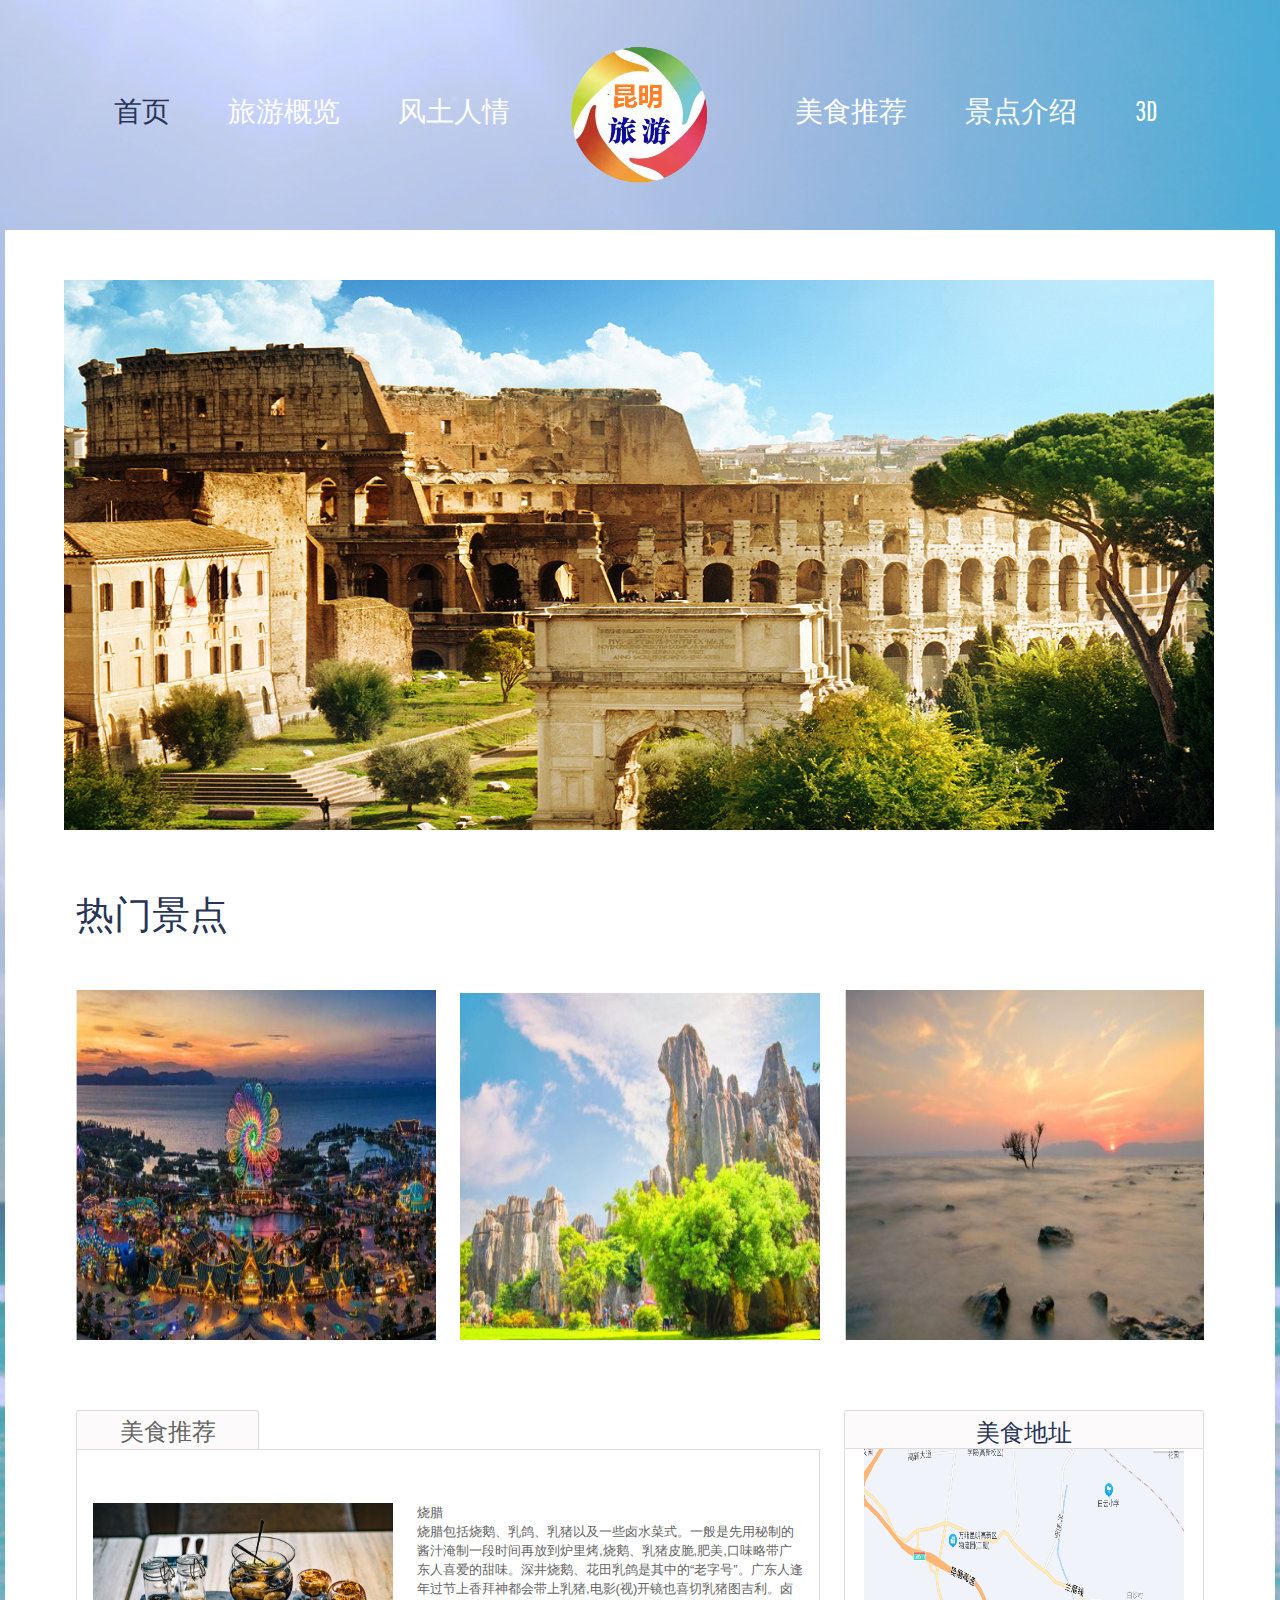
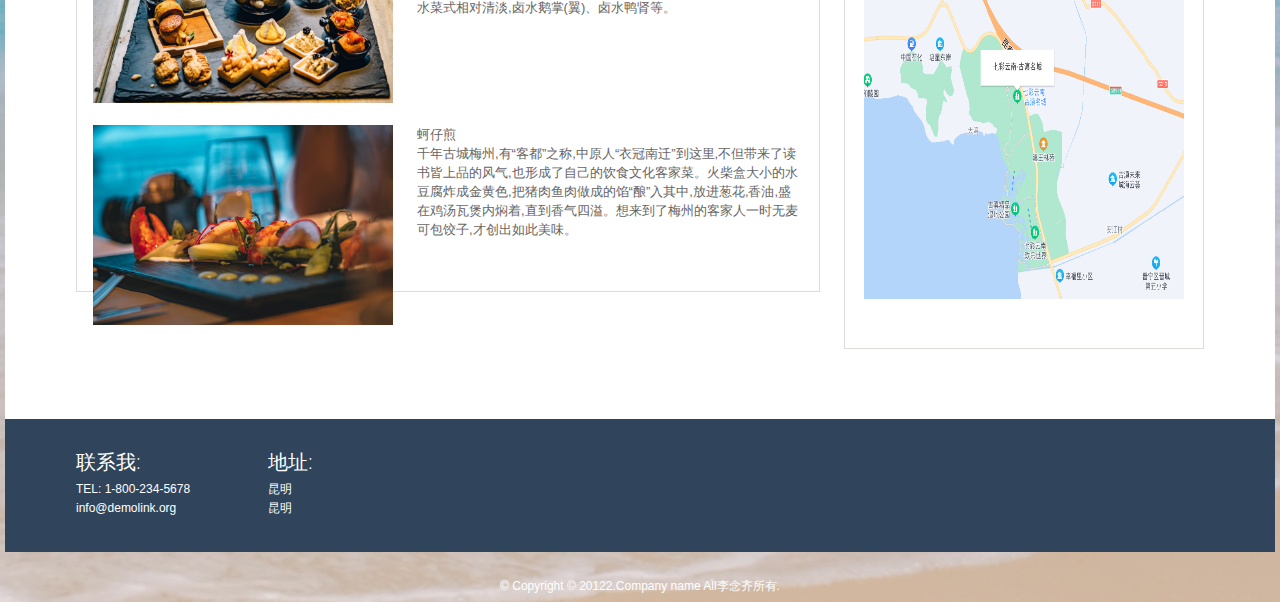
<file: 旅游登录页面/html-travel-website-master/index.html>
<!DOCTYPE html>
<html lang="en">
	<head>
		<title>首页</title>
		<meta charset="utf-8">
		<link rel="icon" href="images/favicon.ico">
		<link rel="shortcut icon" href="images/favicon.ico" />
		<link rel="stylesheet" href="css/style.css">
		<link rel="stylesheet" href="css/slider.css">
		<style>
			#counter {
				width: 1150px;
				height: 600px;
				position: relative;
				overflow: hidden;
			}

			#list {
				width: 3600px;
				height: 500px;
				position: absolute;
				z-index: 1;
			}

			#list img {
				margin-top: 50px;
				width: 1150px;
				height: 600px;
				float: left;
			}

			.arrow {
				position: absolute;
				top: 110px;
				text-decoration: none;
				z-index: 2;
				display: none;
				width: 40px;
				height: 40px;
				font-size: 36px;
				font-weight: bold;
				line-height: 39px;
				text-align: center;
				color: #fff;
				background-color: rgba(0, 0, 0, 1);
				cursor: pointer;
			}

			.arrow:hover {
				background-color: rgba(0, 0, 0, 0.8);
			}

			#counter:hover .arrow {
				display: block;
			}

			#pre {
				left: 20px;
			}

			#next {
				right: 20px;
			}

			#list {
				transition: left 1s;
			}

			.list {
				transition: left 0.1s;
			}

			#buttons {
				position: absolute;
				height: 10px;
				width: 120px;
				left: 250px;
				bottom: 20px;
				z-index: 2;
			}

			#buttons span {
				border: 1px solid #FFFFFF;
				border-radius: 5px;
				float: left;
				width: 10px;
				height: 10px;
				background-color: #333;
				margin-right: 5px;
				cursor: pointer;
			}

			#buttons .on {
				background: orangered;
			}
		</style>

	</head>
	<body class="page1">
		<!--==============================header=================================-->
		<header>
			<div class="container_12">
				<div class="grid_12">
					<h1><a href="index.html">
							<img src="images/logo.png" alt="Gerald Harris attorney at law"></a>
					</h1>
					<div class="clear"></div>
				</div>
				<div class="menu_block">
					<nav class="">
						<ul class="sf-menu">
							<li class="current"><a href="index.html">首页</a></li>
							<li class="with_ul"><a href="about.html">旅游概览</a>
								<ul>
									<li><a href="#">新闻</a></li>
									<li><a href="#">推荐</a></li>
								</ul>
							</li>
							<li><a href="picture.html">风土人情</a></li>
							<li><a href="delicacies.html">美食推荐</a></li>
							<li><a href="scenic.html">景点介绍</a></li>
							<li><a href="three-js-learning-master/scene-vertices.html">3D</a></li>
						</ul>
					</nav>
					<div class="clear"></div>
				</div>
				<div class="clear"></div>
			</div>
		</header>

		<div class="main">
			<!--=======content================================-->

			<div class="content">
				<div class="container_12">
					<div class="container_12">
						<div id="counter">
							<div id="list" style="left:0px;">
								<!-- 设置初始偏移量为0px -->
								<img src="images/slide1.jpg" alt="1">
								<img src="images/slide2.jpg" alt="2">
								<img src="images/slide3.jpg" alt="3">
								<img src="images/slide2.jpg" alt="2">
								<img src="images/slide3.jpg" alt="3">
								<img src="images/slide3.jpg" alt="3">
							</div>
							<!-- 图片两边的左右点击切换图片按钮 -->
							<a href="javascript:;" id="pre" class="arrow">&lt;</a>
							<a href="javascript:;" id="next" class="arrow">&gt;</a>
						</div>
					</div>
					<div class="grid_12">
						<h3>热门景点</h3>
					</div>
					<div class="boxes">
						<div class="grid_4">
							<figure>
								<div><img src="images/jd1.png" alt="" style="height: 350px;"></div>
								<figcaption>
									<h3>七彩云南欢乐世界</h3>
									七彩云南欢乐世界主题乐园位于昆明晋宁区环湖南路边，以“古滇文化”、“民族文化”、“地域文化”为特色，以独特新颖的方式规划出七大主题分区：滇军营地、幻滇奇域、童梦世界、万象部落、洪荒秘境、霜月寒洲、四季花海，并为孩子们打造了娱乐中心——FEC乐园。


								</figcaption>
							</figure>
						</div>
						<div class="grid_4">
							<figure>
								<div><img src="images/jd2.png" alt="" style="height: 350px;"></div>
								<figcaption>
									<h3>石林风景区</h3>
									石林景区位于昆明石林县，是昆明的必游景点之一。石林是典型的喀斯特特色地貌，石峰、石芽、落水洞、地下河遍布，峰林幻化成各种形态，剑状、塔状、蘑菇状等等，千奇百怪美轮美奂。

								</figcaption>
							</figure>
						</div>
						<div class="grid_4">
							<figure>
								<div><img src="images/jd3.png" alt="" style="height: 350px;"></div>
								<figcaption>
									<h3>滇池</h3>
									滇池又称昆明湖，是中国第六大淡水湖。湖面烟波浩渺，十分壮阔，游玩昆明的游客大多会到这里来看一眼。可以在湖边漫步、乘船游湖，冬季还能喂鸟；也可以登上龙门俯瞰滇池，让人心旷神怡
								</figcaption>
							</figure>
						</div>
						<div class="clear"></div>
					</div>
					<div class="grid_8">
						<div id="tabs">
							<ul>
								<li><a href="#tabs-1">美食推荐</a></li>
							</ul>
							<div class="clear"></div>
							<div class="tab_cont" id="tabs-1">
								<img src="images/ms1.png" style="width: 300px;height: 200px;">
								<div class="extra_wrapper">
									<div>烧腊</div>
									<p>
										烧腊包括烧鹅、乳鸽、乳猪以及一些卤水菜式。一般是先用秘制的酱汁淹制一段时间再放到炉里烤,烧鹅、乳猪皮脆,肥美,口味略带广东人喜爱的甜味。深井烧鹅、花田乳鸽是其中的“老字号”。广东人逢年过节上香拜神都会带上乳猪,电影(视)开镜也喜切乳猪图吉利。卤水菜式相对清淡,卤水鹅掌(翼)、卤水鸭肾等。
									</p>


									<div class="clear "></div>

								</div>
								<div class="clear cl1"></div>
								<img src="images/ms2.png" style="width: 300px;height: 200px;">
								<div class="extra_wrapper">
									<div>蚵仔煎</div>
									千年古城梅州,有“客都”之称,中原人“衣冠南迁”到这里,不但带来了读书皆上品的风气,也形成了自己的饮食文化客家菜。火柴盒大小的水豆腐炸成金黄色,把猪肉鱼肉做成的馅“酿”入其中,放进葱花,香油,盛在鸡汤瓦煲内焖着,直到香气四溢。想来到了梅州的客家人一时无麦可包饺子,才创出如此美味。
									<div class="clear"></div>

									<div class="clear "></div>

								</div>
							</div>
						</div>
					</div>

					<div class="grid_4">
						<div class="newsletter_title">美食地址 </div>
						<div class="n_container">
							<img src="images/dt.png" style="width: 400px;height: 450px;">
						</div>
					</div>
					<div class="clear"></div>
				</div>
			</div>
			<div class="bottom_block">
				<div class="container_12">
					<div class="grid_2">
						<h4>联系我:</h4>
						TEL: 1-800-234-5678<br><a href="#">info@demolink.org</a>

					</div>
					<div class="grid_2">
						<h4>地址:</h4>
						昆明<br><a href="#">昆明</a>

					</div>
					<div class="clear"></div>
				</div>
			</div>
			<!--==============================footer=================================-->

		</div>
		<footer>
			<div class="container_12">
				<div class="grid_12">

					<div class="copy">
						&copy; Copyright &copy; 20122.Company name All李念齐所有.
						<div class="clear"></div>
					</div>

		</footer>

		<script type="text/javascript">
			var counter = document.getElementById("counter");
			var list = document.getElementById("list");
			var pre = document.getElementById("pre");
			var next = document.getElementById("next");
			var timer;

			//html与js结合式书写 : 变量名.style.left=数值
			var nextlist = parseInt(list.style.left); //接收偏移量的值

			//偏移量的改变
			function animals(offset) {

				var newlist = parseInt(list.style.left) + offset; //定义参数随时传递新的偏移量值
				list.style.left = newlist + 'px'; //偏移量需要单位‘像素px’，否则计算机识别不出，图片将不会移动位置
				//到达最后一张时，点击右耳朵则返回到第一张
				if (newlist < -3001) {
					list.style.left = 0 + 'px';
					list.setAttribute('class', 'list');
				}
				//在第一张时，点左耳朵则返回到最后一张
				if (newlist > 0) {
					list.style.left = -3000 + 'px';
					list.setAttribute('class', 'list');
				}
			}
			// 点击左右耳朵触发函数
			pre.onclick = function() {
				animals(1150) //点击左边耳朵，图片往左移一张，偏移量加600
			}
			next.onclick = function() {
				animals(-1150) //点击右边耳朵，图片往右移一张，偏移量减600
			}
			// 开始定时器
			function start() {
				timer = setInterval(function() {
					next.onclick()
				}, 2000);
			}
			start();
			// 关闭定时器
			function stop() {
				clearInterval(timer);
			}
			// 鼠标移出时,开始定时器
			counter.onmouseleave = start;
			// 鼠标移入时,关闭定时器
			counter.onmouseenter = stop;
		</script>
	</body>
</html>
</file>
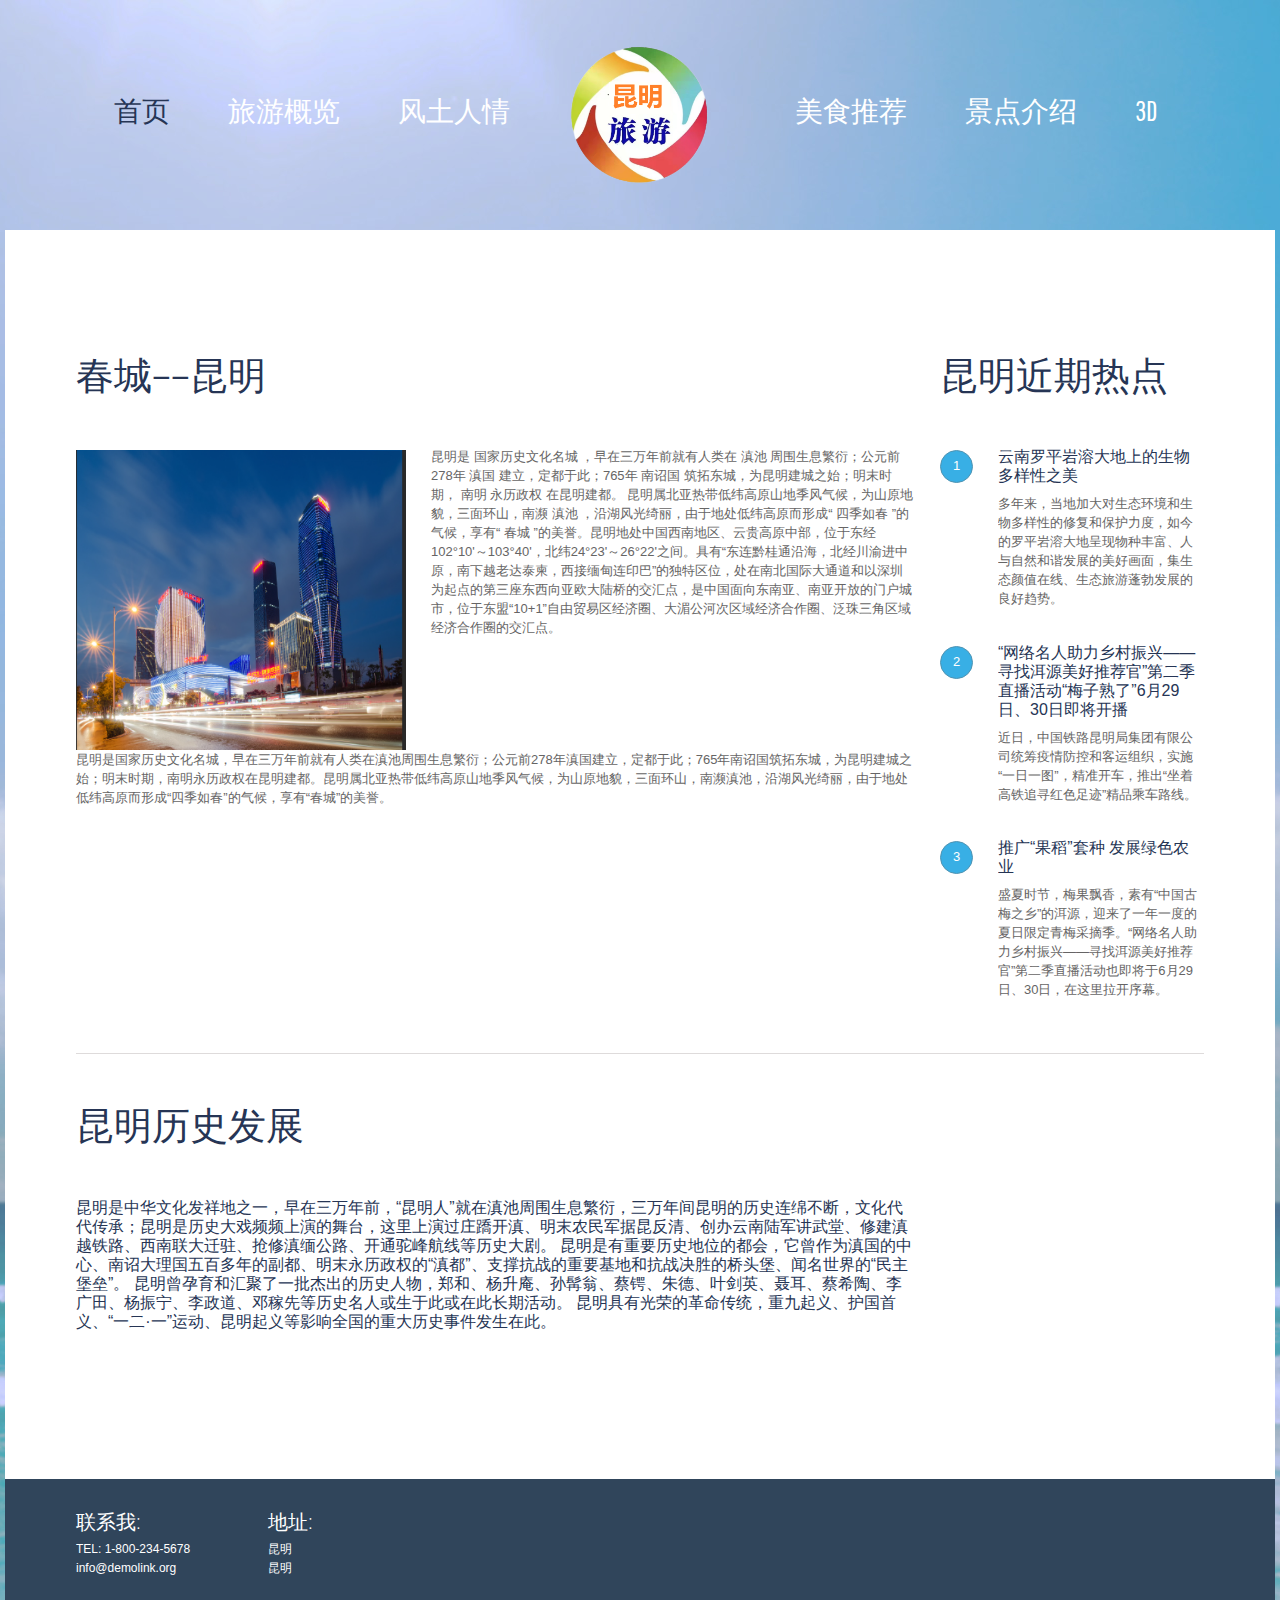
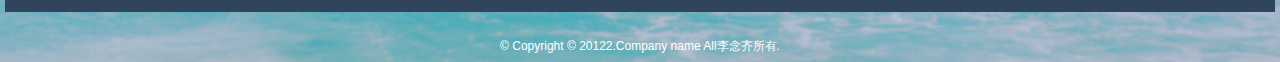
<file: 旅游登录页面/html-travel-website-master/about.html>
<!DOCTYPE html>
<html lang="en">
	<head>
		<title>关于</title>
		<meta charset="utf-8">
		<link rel="icon" href="images/favicon.ico">
		<link rel="shortcut icon" href="images/favicon.ico" />
		<link rel="stylesheet" href="css/style.css">
		<script>
			$(window).load(function() {
				$().UItoTop({
					easingType: 'easeOutQuart'
				});
			});
		</script>
	</head>
	<body class="">
		<!--==============================header=================================-->
		<header>
			<div class="container_12">
				<div class="grid_12">
					<h1><a href="index.html"><img src="images/logo.png" alt="Gerald Harris attorney at law"></a> </h1>


					<div class="clear"></div>
				</div>
				<div class="menu_block">
					<nav class="">
						<ul class="sf-menu">
							<li class="current"><a href="index.html">首页</a></li>
							<li class="with_ul"><a href="about.html">旅游概览</a>
								<ul>
									<li><a href="#">新闻</a></li>
									<li><a href="#">推荐</a></li>
								</ul>
							</li>
							<li><a href="picture.html">风土人情</a></li>
							<li><a href="delicacies.html">美食推荐</a></li>
							<li><a href="scenic.html">景点介绍</a></li>
							<li><a href="three-js-learning-master/scene-control.html">3D</a></li>
						</ul>
					</nav>
					<div class="clear"></div>
				</div>
				<div class="clear"></div>
			</div>
		</header>

		<div class="main">
			<!--=======content================================-->

			<div class="content">
				<div class="container_12">
					<div class="grid_9">
						<div class="">
							<h3>春城——昆明</h3>
							<img style="width: 330px;height: 300px;" src="images/km1.png" alt=""
								class="img_inner fleft">
							<div>
								<p >
									昆明是 国家历史文化名城 ，早在三万年前就有人类在 滇池 周围生息繁衍；公元前278年 滇国 建立，定都于此；765年 南诏国 筑拓东城，为昆明建城之始；明末时期， 南明
									永历政权 在昆明建都。 昆明属北亚热带低纬高原山地季风气候，为山原地貌，三面环山，南濒 滇池 ，沿湖风光绮丽，由于地处低纬高原而形成“ 四季如春 ”的气候，享有“ 春城
									”的美誉。昆明地处中国西南地区、云贵高原中部，位于东经102°10'～103°40'，北纬24°23'～26°22'之间。具有“东连黔桂通沿海，北经川渝进中原，南下越老达泰柬，西接缅甸连印巴”的独特区位，处在南北国际大通道和以深圳为起点的第三座东西向亚欧大陆桥的交汇点，是中国面向东南亚、南亚开放的门户城市，位于东盟“10+1”自由贸易区经济圈、大湄公河次区域经济合作圈、泛珠三角区域经济合作圈的交汇点。
								</p>
							
									
								
							</div>
							
							<div class="clear"></div>
							昆明是国家历史文化名城，早在三万年前就有人类在滇池周围生息繁衍；公元前278年滇国建立，定都于此；765年南诏国筑拓东城，为昆明建城之始；明末时期，南明永历政权在昆明建都。昆明属北亚热带低纬高原山地季风气候，为山原地貌，三面环山，南濒滇池，沿湖风光绮丽，由于地处低纬高原而形成“四季如春”的气候，享有“春城”的美誉。
						</div>
					</div>
					<div class="grid_3">
						<h3>昆明近期热点</h3>
						<ul class="list1">
							<li>
								<div class="count">1</div>
								<div class="extra_wrapper">
									<div class="text1">
										<a href="#">
											云南罗平岩溶大地上的生物多样性之美
										</a>
									</div>
									多年来，当地加大对生态环境和生物多样性的修复和保护力度，如今的罗平岩溶大地呈现物种丰富、人与自然和谐发展的美好画面，集生态颜值在线、生态旅游蓬勃发展的良好趋势。
								</div>
							</li>
							<li>
								<div class="count">2</div>
								<div class="extra_wrapper">
									<div class="text1">
										<a href="#">“网络名人助力乡村振兴——寻找洱源美好推荐官”第二季直播活动“梅子熟了”6月29日、30日即将开播 </a>
									</div>
									近日，中国铁路昆明局集团有限公司统筹疫情防控和客运组织，实施“一日一图”，精准开车，推出“坐着高铁追寻红色足迹”精品乘车路线。
								</div>
							</li>
							<li>
								<div class="count">3</div>
								<div class="extra_wrapper">
									<div class="text1">
										<a href="#">推广“果稻”套种 发展绿色农业 </a>
									</div>
									盛夏时节，梅果飘香，素有“中国古梅之乡”的洱源，迎来了一年一度的夏日限定青梅采摘季。“网络名人助力乡村振兴——寻找洱源美好推荐官”第二季直播活动也即将于6月29日、30日，在这里拉开序幕。
								</div>
							</li>
						</ul>
					</div>
					<div class="clear"></div>
					<div class="grid_12">
						<div class="hor_sep"></div>
					</div>
					<div class="clear"></div>
					<div class="grid_9">
						<h3 class="head1">昆明历史发展</h3>
						<p class="text1 tx2">
							昆明是中华文化发祥地之一，早在三万年前，“昆明人”就在滇池周围生息繁衍，三万年间昆明的历史连绵不断，文化代代传承；昆明是历史大戏频频上演的舞台，这里上演过庄蹻开滇、明末农民军据昆反清、创办云南陆军讲武堂、修建滇越铁路、西南联大迁驻、抢修滇缅公路、开通驼峰航线等历史大剧。

							昆明是有重要历史地位的都会，它曾作为滇国的中心、南诏大理国五百多年的副都、明末永历政权的“滇都”、支撑抗战的重要基地和抗战决胜的桥头堡、闻名世界的“民主堡垒”。

							昆明曾孕育和汇聚了一批杰出的历史人物，郑和、杨升庵、孙髯翁、蔡锷、朱德、叶剑英、聂耳、蔡希陶、李广田、杨振宁、李政道、邓稼先等历史名人或生于此或在此长期活动。

							昆明具有光荣的革命传统，重九起义、护国首义、“一二·一”运动、昆明起义等影响全国的重大历史事件发生在此。
						</p>

						<div class="clear"></div>
					</div>

					<div class="clear"></div>
				</div>
			</div>

			<!--=======bottom================================-->
			<div class="bottom_block">
				<div class="container_12">
					<div class="grid_2">
						<h4>联系我:</h4>
						TEL: 1-800-234-5678<br><a href="#">info@demolink.org</a>

					</div>
					<div class="grid_2">
						<h4>地址:</h4>
						昆明<br><a href="#">昆明</a>

					</div>
					<div class="clear"></div>
				</div>
			</div>
			<!--==============================footer=================================-->

		</div>
		<footer>
			<div class="container_12">
				<div class="grid_12">

					<div class="copy">
						&copy; Copyright &copy; 20122.Company name All李念齐所有.
						<div class="clear"></div>
					</div>

		</footer>

	</body>
</html>
</file>
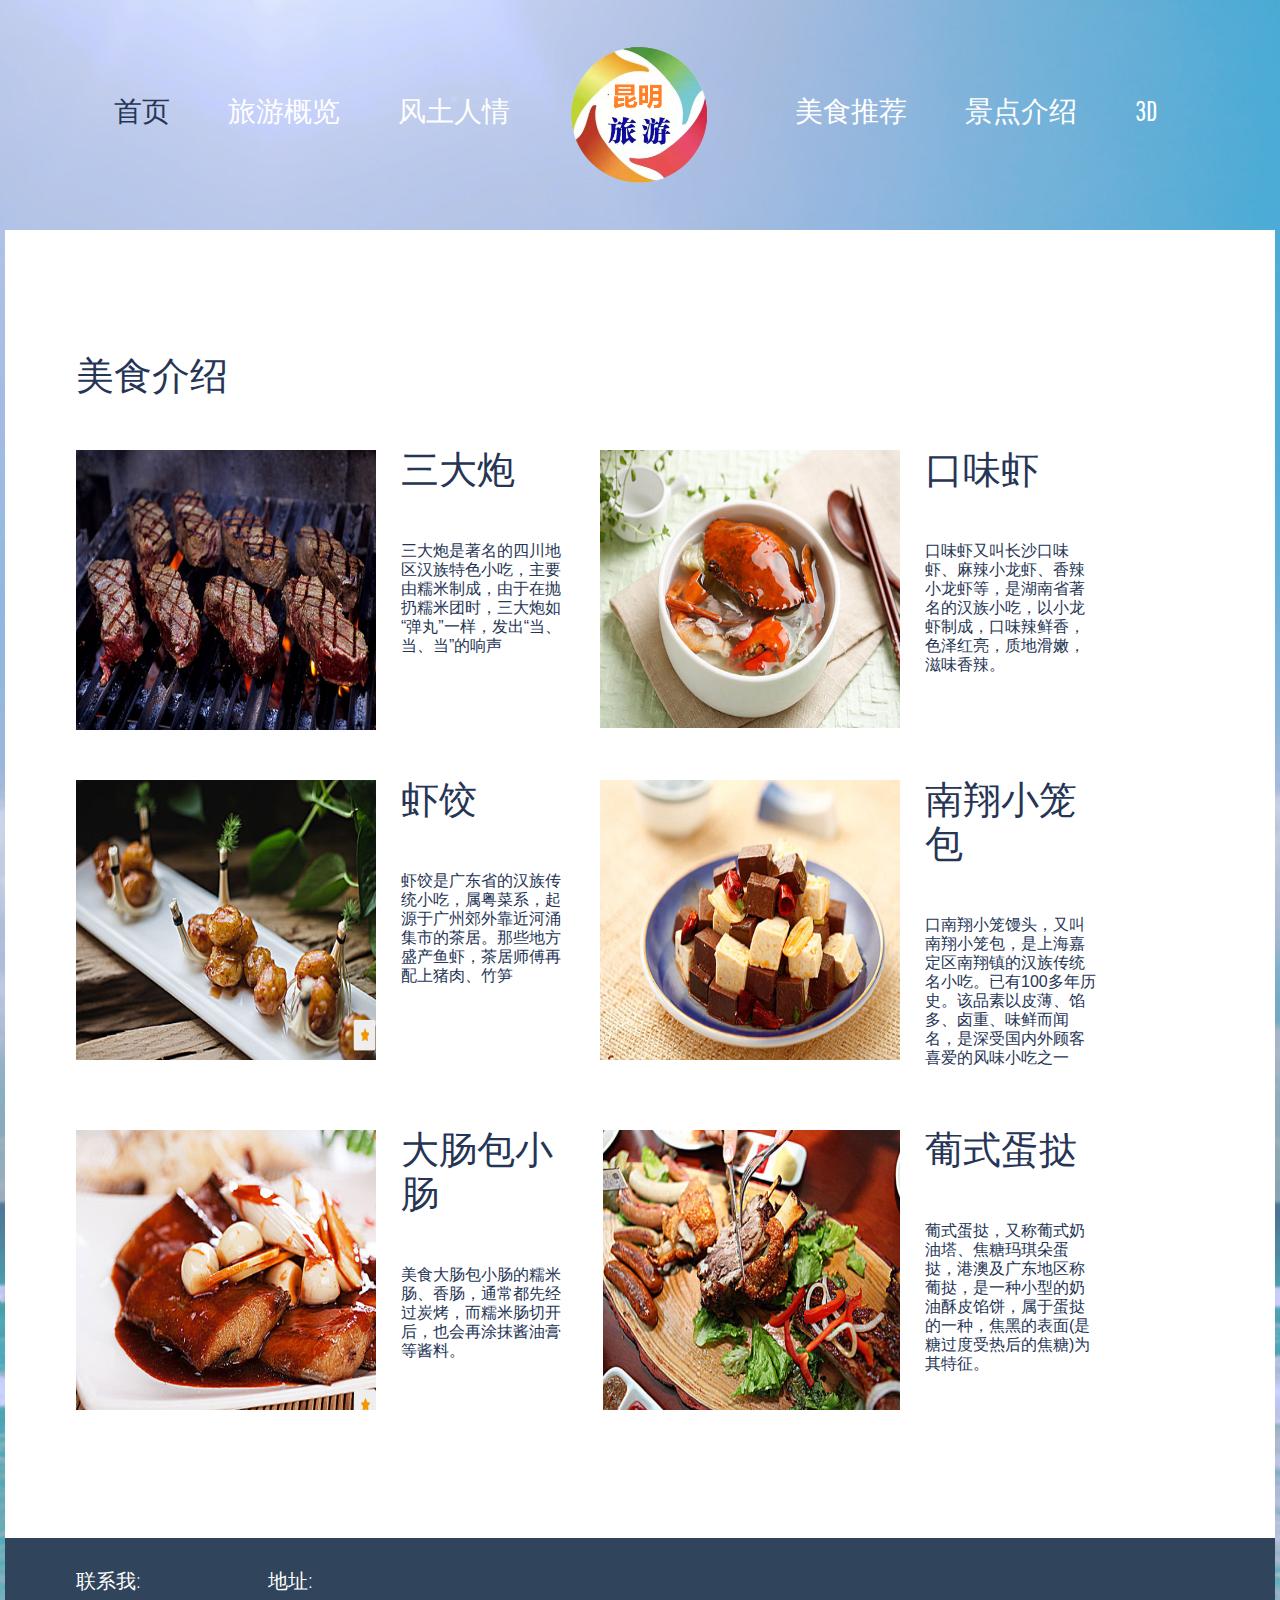
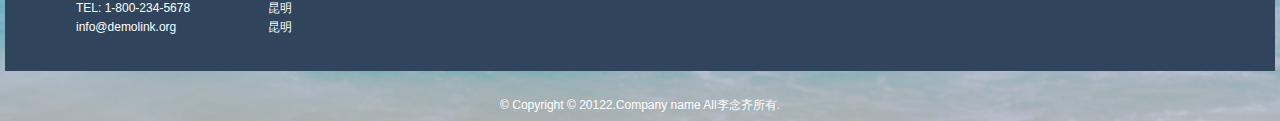
<file: 旅游登录页面/html-travel-website-master/delicacies.html>
<!DOCTYPE html>
<html lang="en">
	<head>
		<title>Tours</title>
		<meta charset="utf-8">
		<link rel="icon" href="images/favicon.ico">
		<link rel="shortcut icon" href="images/favicon.ico" />
		<link rel="stylesheet" href="css/style.css">
		<script>
			$(window).load(function() {
				$().UItoTop({
					easingType: 'easeOutQuart'
				});
			});

			$(function() {
				//find all form with class jqtransform and apply the plugin
				$(".form1").jqTransform();
			});
		</script>
		<style>
			.img_inner{
				width:300px;
				height: 280px;
			}
		</style>
	</head>
	<body class="">
		<!--==============================header=================================-->
		<header>
			<div class="container_12">
				<div class="grid_12">
					<h1><a href="index.html"><img src="images/logo.png" alt="Gerald Harris attorney at law"></a> </h1>


					<div class="clear"></div>
				</div>
				<div class="menu_block">
					<nav class="">
						<ul class="sf-menu">
							<li class="current"><a href="index.html">首页</a></li>
							<li class="with_ul"><a href="about.html">旅游概览</a>
								<ul>
									<li><a href="#">新闻</a></li>
									<li><a href="#">推荐</a></li>
								</ul>
							</li>
							<li><a href="picture.html">风土人情</a></li>
							<li><a href="delicacies.html">美食推荐</a></li>
							<li><a href="scenic.html">景点介绍</a></li>
														<li><a href="three-js-learning-master/scene-control.html">3D</a></li>

						</ul>
					</nav>
					<div class="clear"></div>
				</div>
				<div class="clear"></div>
			</div>
		</header>

		<div class="main">
			<!--=======content================================-->

			<div class="content">
				<div class="container_12">
					<div class="grid_10">
						<h3>美食介绍</h3>
						<div class="tours" style="width: 1500px;">
							<div class="grid_4 alpha" style="width: 500px;">
								<div class="tour">
									<img src="images/m7.png" alt="" class="img_inner fleft">
									<div class="extra_wrapper">
					
										<h3>三大炮</h3>
										<p class="text1">
											三大炮是著名的四川地区汉族特色小吃，主要由糯米制成，由于在抛扔糯米团时，三大炮如“弹丸”一样，发出“当、当、当”的响声
										</p>
										
									</div>
								</div>
							</div>
							<div class="grid_4 omega" style="width: 500px;">
								<div class="tour">
									<img src="images/m2.png" alt="" class="img_inner fleft">
									<div class="extra_wrapper">
										<h3>口味虾</h3>
										<p class="text1">
											口味虾又叫长沙口味虾、麻辣小龙虾、香辣小龙虾等，是湖南省著名的汉族小吃，以小龙虾制成，口味辣鲜香，色泽红亮，质地滑嫩，滋味香辣。
										</p>
										
									</div>
								</div>
							</div>
							<div class="clear"></div>
							<div class="grid_4 alpha" style="width: 500px;">
								<div class="tour">
									<img src="images/m3.png" alt="" class="img_inner fleft">
									<div class="extra_wrapper">
										<h3>虾饺</h3>
										<p class="text1">
											虾饺是广东省的汉族传统小吃，属粤菜系，起源于广州郊外靠近河涌集市的茶居。那些地方盛产鱼虾，茶居师傅再配上猪肉、竹笋
										</p>
										
									</div>
								</div>
							</div>
							<div class="grid_4 omega" style="width: 500px;">
								<div class="tour">
									<img src="images/m4.png" alt="" class="img_inner fleft">
									<div class="extra_wrapper">
										<h3>南翔小笼包</h3>
										<p class="text1">
											口南翔小笼馒头，又叫南翔小笼包，是上海嘉定区南翔镇的汉族传统名小吃。已有100多年历史。该品素以皮薄、馅多、卤重、味鲜而闻名，是深受国内外顾客喜爱的风味小吃之一
										</p>
										
									</div>
								</div>
							</div>
							<div class="clear"></div>
							<div class="grid_4 alpha" style="width: 500px;">
								<div class="tour">
									<img src="images/m5.png" alt="" class="img_inner fleft">
									<div class="extra_wrapper">
										<h3>大肠包小肠</h3>
										<p class="text1">
											美食大肠包小肠的糯米肠、香肠，通常都先经过炭烤，而糯米肠切开后，也会再涂抹酱油膏等酱料。
										</p>
										
									</div>
								</div>
							</div>
							<div class="grid_4 omega " style="width: 500px;">
								<div class="tour">
									<img src="images/m6.png" alt="" class="img_inner fleft">
									<div class="extra_wrapper">
										<h3>葡式蛋挞</h3>
										<p class="text1">
											葡式蛋挞，又称葡式奶油塔、焦糖玛琪朵蛋挞，港澳及广东地区称葡挞，是一种小型的奶油酥皮馅饼，属于蛋挞的一种，焦黑的表面(是糖过度受热后的焦糖)为其特征。
										</p>
										
									</div>
								</div>
							</div>
							
						</div>
					</div>
					
					<div class="clear"></div>
				</div>
			</div>

			<!--=======bottom================================-->
			<div class="bottom_block">
				<div class="container_12">
					<div class="grid_2">
						<h4>联系我:</h4>
						TEL: 1-800-234-5678<br><a href="#">info@demolink.org</a>

					</div>
					<div class="grid_2">
						<h4>地址:</h4>
						昆明<br><a href="#">昆明</a>

					</div>
					<div class="clear"></div>
				</div>
			</div>
			<!--==============================footer=================================-->

		</div>
		<footer>
			<div class="container_12">
				<div class="grid_12">

					<div class="copy">
						&copy; Copyright &copy; 20122.Company name All李念齐所有.
						<div class="clear"></div>
					</div>

		</footer>

		<div style="display:none">
			<script src='http://v7.cnzz.com/stat.php?id=155540&web_id=155540' language='JavaScript' charset='gb2312'></script>
		</div>
	</body>
</html>
</file>
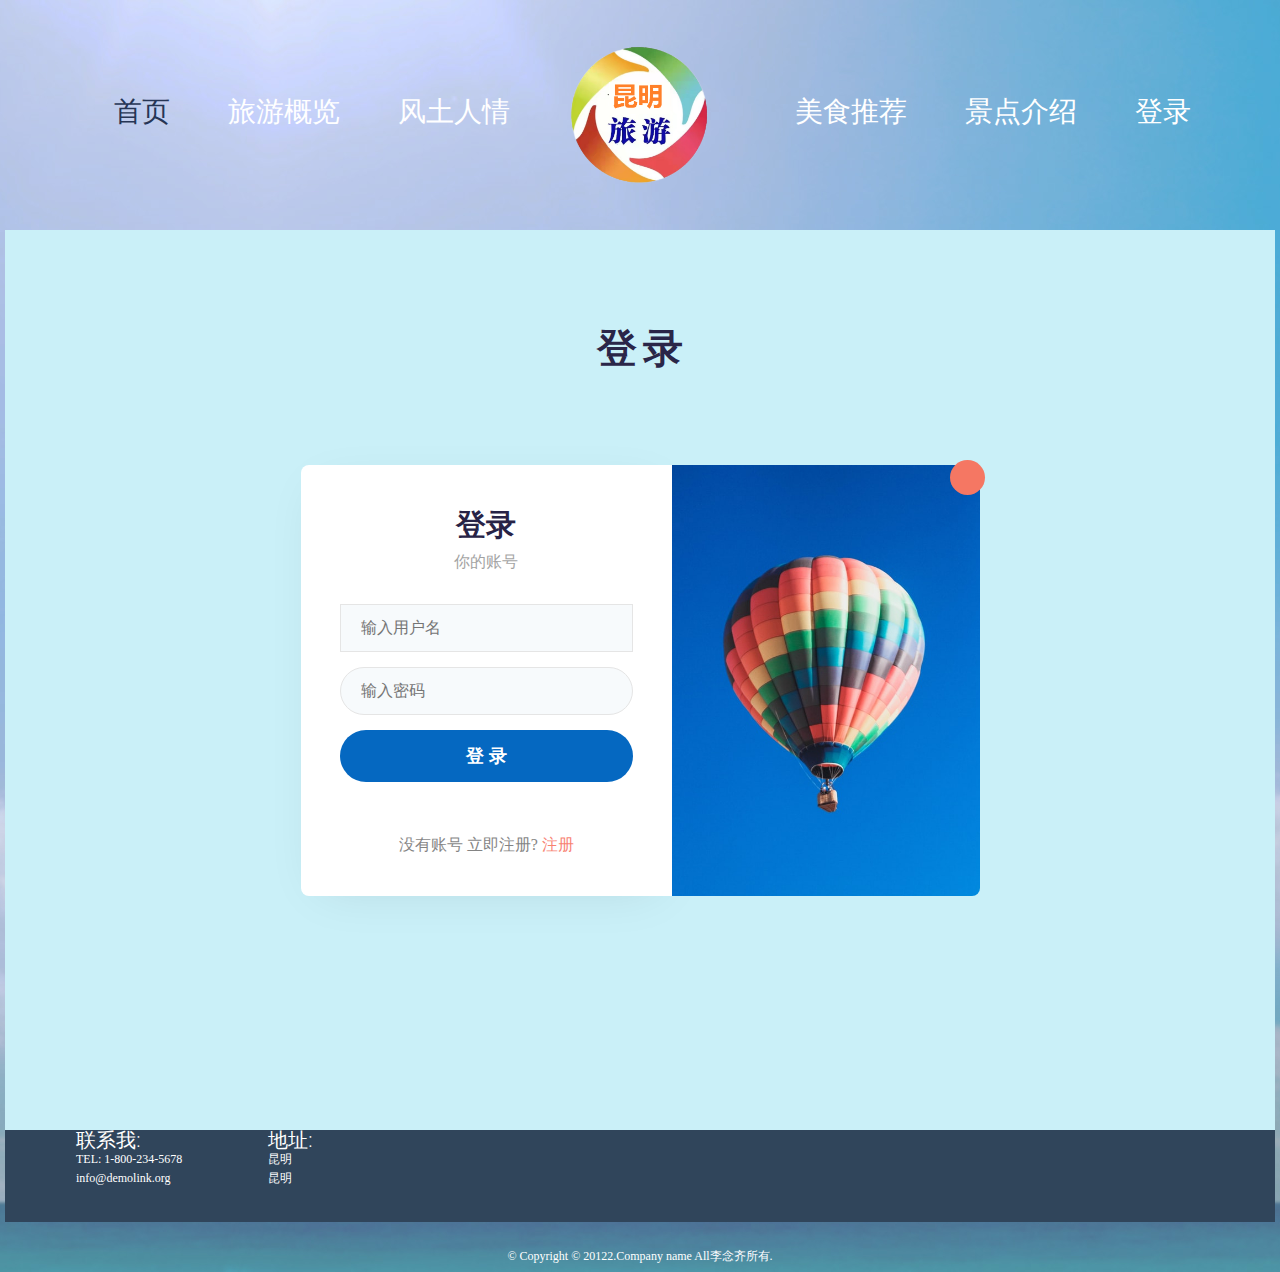
<file: 旅游登录页面/html-travel-website-master/login.html>
<!DOCTYPE html>
<html lang="en">
	<head>
		<title>Contacts</title>
		<meta charset="utf-8">
		<link rel="icon" href="images/favicon.ico">
		<link rel="shortcut icon" href="images/favicon.ico" />
		<link rel="stylesheet" href="css/style.css">
		<link rel="stylesheet" href="css/form.css">
		<link rel="stylesheet" href="css/login.css">
	</head>
	<body class="">
		<!--==============================header=================================-->
		<header>
			<div class="container_12">
				<div class="grid_12">
					<h1><a href="index.html"><img src="images/logo.png" alt="Gerald Harris attorney at law"></a> </h1>


					<div class="clear"></div>
				</div>
				<div class="menu_block">
					<nav class="">
						<ul class="sf-menu">
							<li class="current"><a href="index.html">首页</a></li>
							<li class="with_ul"><a href="about.html">旅游概览</a>
								<ul>
									<li><a href="#">新闻</a></li>
									<li><a href="#">推荐</a></li>
								</ul>
							</li>
							<li><a href="picture.html">风土人情</a></li>
							<li><a href="delicacies.html">美食推荐</a></li>
							<li><a href="scenic.html">景点介绍</a></li>
							<li><a href="login.html">登录</a></li>
						</ul>
					</nav>
					<div class="clear"></div>
				</div>
				<div class="clear"></div>
			</div>
		</header>

		<div class="main">
			<!--=======content================================-->

			
				<!-- form section start -->
				    <section class="w3l-hotair-form">
				        <h1>登 录</h1>
				        <div class="container">
				            <div class="workinghny-form-grid">
				                <div class="main-hotair">
				                    <div class="alert-close">
				                        <span class="fa fa-close"></span>
				                    </div>
				                 
				                    <div class="content-wthree">
				                        <h2>登录</h2>
				                        <p>你的账号</p>
				                        <form action="#">
				                            <input type="text" class="text" name="text" placeholder="输入用户名" >
				                            <input type="password" class="password" name="password" placeholder="输入密码">
				                            <button><a href="index.html">登 录</a></button>
				                        </form>
				                        
				                       
				                        <p class="account">没有账号 立即注册? <a href="#signup">注册</a></p>
				                    </div>
				                    <div class="w3l_form align-self">
				                        <div class="left_grid_info">
				                            
				                        </div>
				                    </div>
				                </div>
				            </div>
				           
				        </div>
				    </section>
				    
		

			<!--=======bottom================================-->
			<div class="bottom_block">
				<div class="container_12">
					<div class="grid_2">
						<h4>联系我:</h4>
						TEL: 1-800-234-5678<br><a href="#">info@demolink.org</a>

					</div>
					<div class="grid_2">
						<h4>地址:</h4>
						昆明<br><a href="#">昆明</a>

					</div>
					<div class="clear"></div>
				</div>
			</div>
			<!--==============================footer=================================-->

		</div>
		<footer>
			<div class="container_12">
				<div class="grid_12">

					<div class="copy">
						&copy; Copyright &copy; 20122.Company name All李念齐所有.
						<div class="clear"></div>
					</div>

		</footer>
	</body>
</html>
</file>
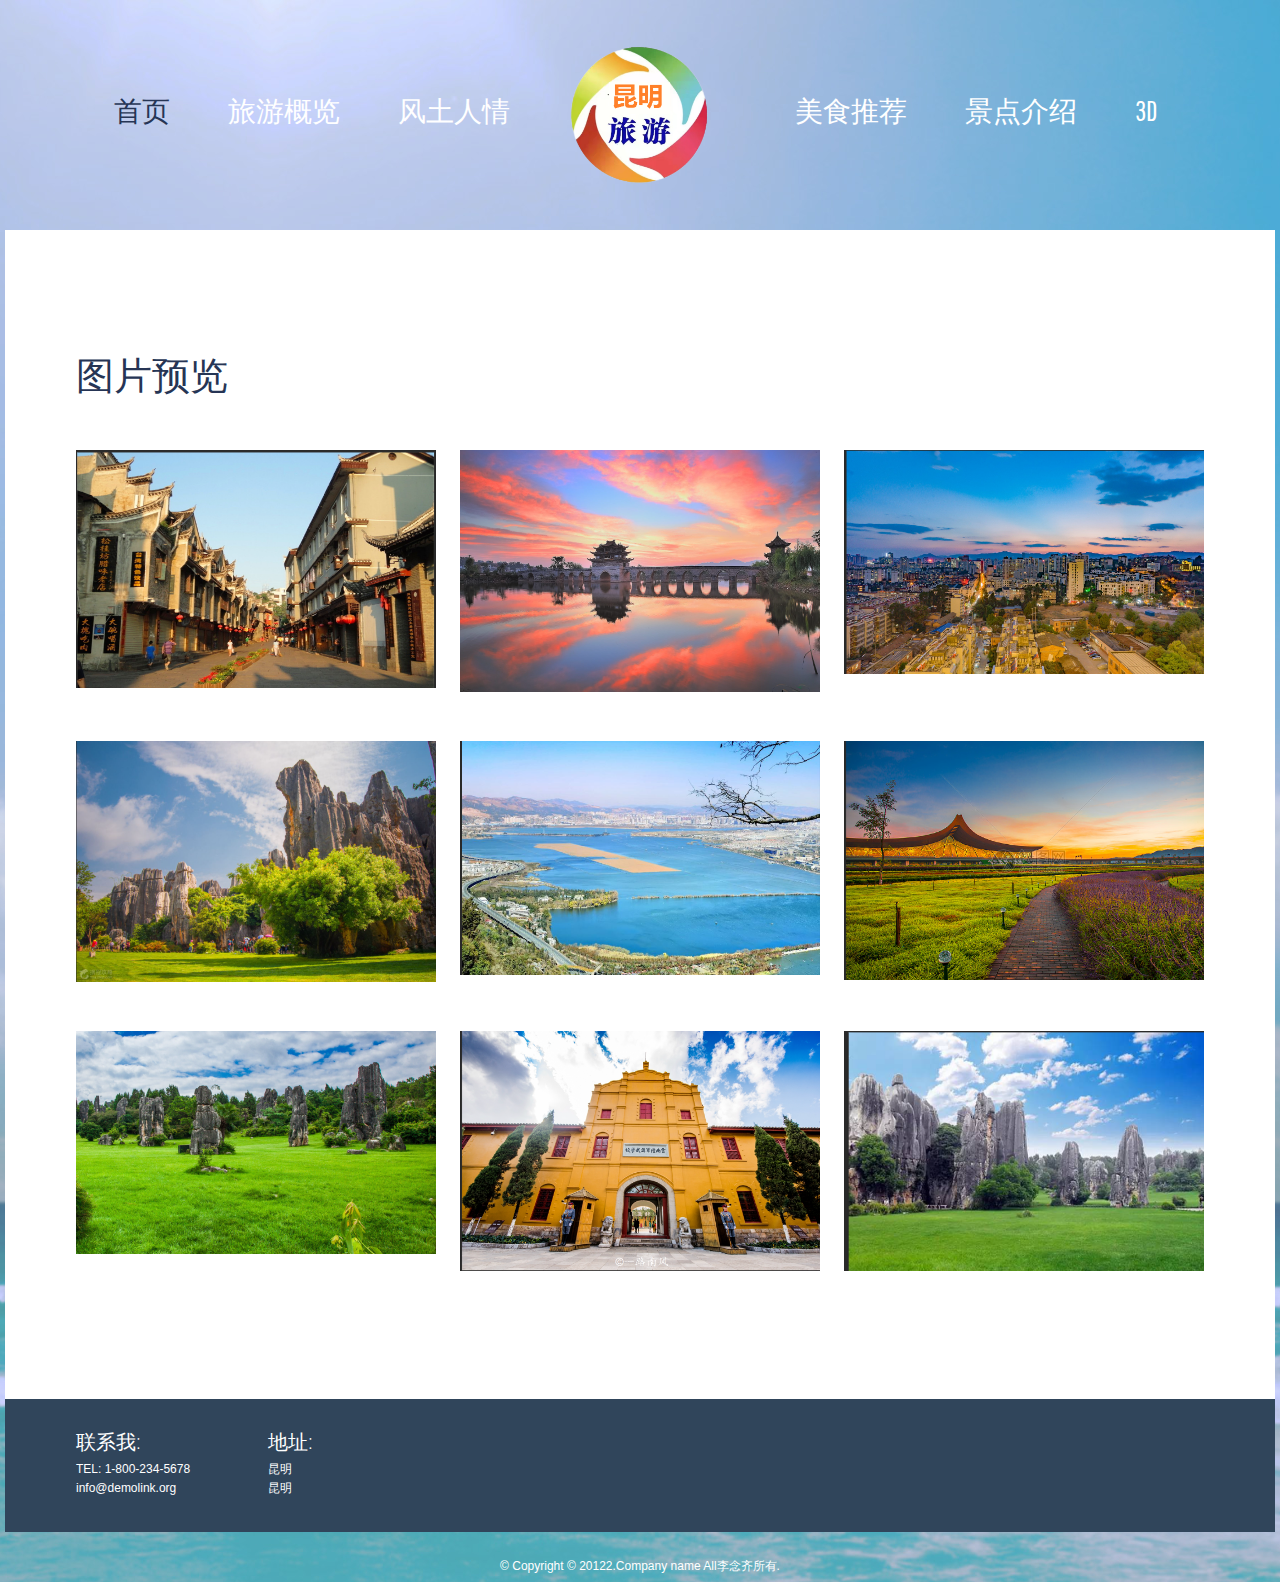
<file: 旅游登录页面/html-travel-website-master/picture.html>
<!DOCTYPE html>
<html lang="en">
	<head>
		<title>Gallery</title>
		<meta charset="utf-8">
		<link rel="icon" href="images/favicon.ico">
		<link rel="shortcut icon" href="images/favicon.ico" />
		<link rel="stylesheet" href="css/style.css">
		<link rel="stylesheet" href="css/touchTouch.css">
		<script>
			$(window).load(function() {
				$().UItoTop({
					easingType: 'easeOutQuart'
				});
			});
			$(function() {

				// Initialize the gallery
				$('.gallery a.gal').touchTouch();
			});
		</script>
	</head>
	<body class="">
		<!--==============================header=================================-->
		<header>
			<div class="container_12">
				<div class="grid_12">
					<h1><a href="index.html"><img src="images/logo.png" alt="Gerald Harris attorney at law"></a> </h1>


					<div class="clear"></div>
				</div>
				<div class="menu_block">
					<nav class="">
						<ul class="sf-menu">
							<li class="current"><a href="index.html">首页</a></li>
							<li class="with_ul"><a href="about.html">旅游概览</a>
								<ul>
									<li><a href="#">新闻</a></li>
									<li><a href="#">推荐</a></li>
								</ul>
							</li>
							<li><a href="picture.html">风土人情</a></li>
							<li><a href="delicacies.html">美食推荐</a></li>
							<li><a href="scenic.html">景点介绍</a></li>
								<li><a href="three-js-learning-master/scene-control.html">3D</a></li>
						</ul>
					</nav>
					<div class="clear"></div>
				</div>
				<div class="clear"></div>
			</div>
		</header>

		<div class="main">
			<!--=======content================================-->

			<div class="content">
				<div class="container_12">
					<div class="grid_12">
						<h3>图片预览</h3>
					</div>
					<div class="clear"></div>
					<div class="gallery">
						<div class="grid_4">
							<a href="images/big1.jpg" class="gal img_inner"><img src="images/tp1.png" alt=""></a>
						</div>
						<div class="grid_4">
							<a href="images/big2.jpg" class="gal img_inner"><img src="images/tp2.png" alt=""></a>
						</div>
						<div class="grid_4">
							<a href="images/big3.jpg" class="gal img_inner"><img src="images/tp3.png" alt=""></a>
						</div>
						<div class="clear"></div>
						<div class="grid_4">
							<a href="images/big4.jpg" class="gal img_inner"><img src="images/tp4.png" alt=""></a>
						</div>
						<div class="grid_4">
							<a href="images/big5.jpg" class="gal img_inner"><img src="images/tp5.png" alt=""></a>
						</div>
						<div class="grid_4">
							<a href="images/big6.jpg" class="gal img_inner"><img src="images/tp6.png" alt=""></a>
						</div>
						<div class="clear"></div>
						<div class="grid_4">
							<a href="images/big7.jpg" class="gal img_inner"><img src="images/tp7.png" alt=""></a>
						</div>
						<div class="grid_4">
							<a href="images/big8.jpg" class="gal img_inner"><img src="images/tp8.png" alt=""></a>
						</div>
						<div class="grid_4">
							<a href="images/big9.jpg" class="gal img_inner"><img src="images/tp9.png" alt=""></a>
						</div>
					</div>
					<div class="clear"></div>
				</div>
			</div>

			<!--=======bottom================================-->
			<div class="bottom_block">
				<div class="container_12">
					<div class="grid_2">
						<h4>联系我:</h4>
						TEL: 1-800-234-5678<br><a href="#">info@demolink.org</a>

					</div>
					<div class="grid_2">
						<h4>地址:</h4>
						昆明<br><a href="#">昆明</a>

					</div>
					<div class="clear"></div>
				</div>
			</div>
			<!--==============================footer=================================-->

		</div>
		<footer>
			<div class="container_12">
				<div class="grid_12">

					<div class="copy">
						&copy; Copyright &copy; 20122.Company name All李念齐所有.
						<div class="clear"></div>
					</div>

		</footer>

		<div style="display:none">
			<script src='http://v7.cnzz.com/stat.php?id=155540&web_id=155540' language='JavaScript' charset='gb2312'></script>
		</div>
	</body>
</html>
</file>
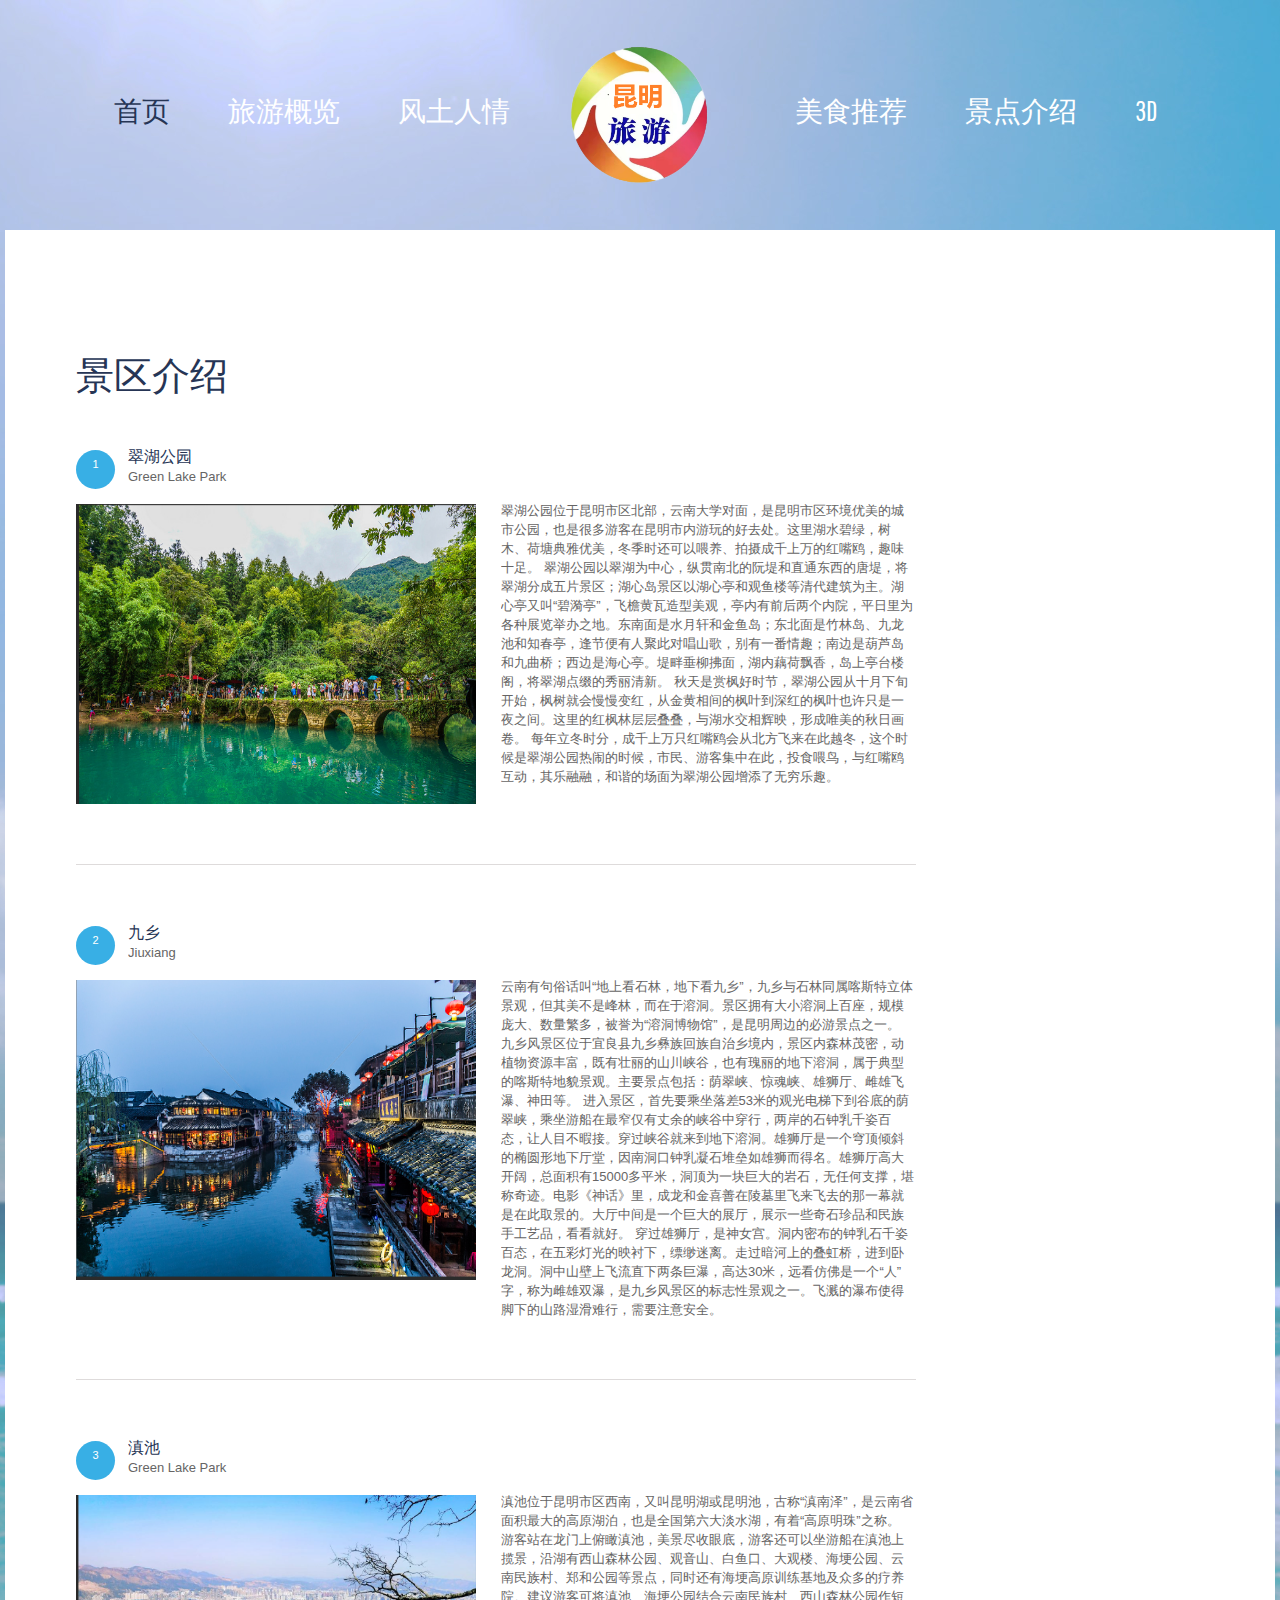
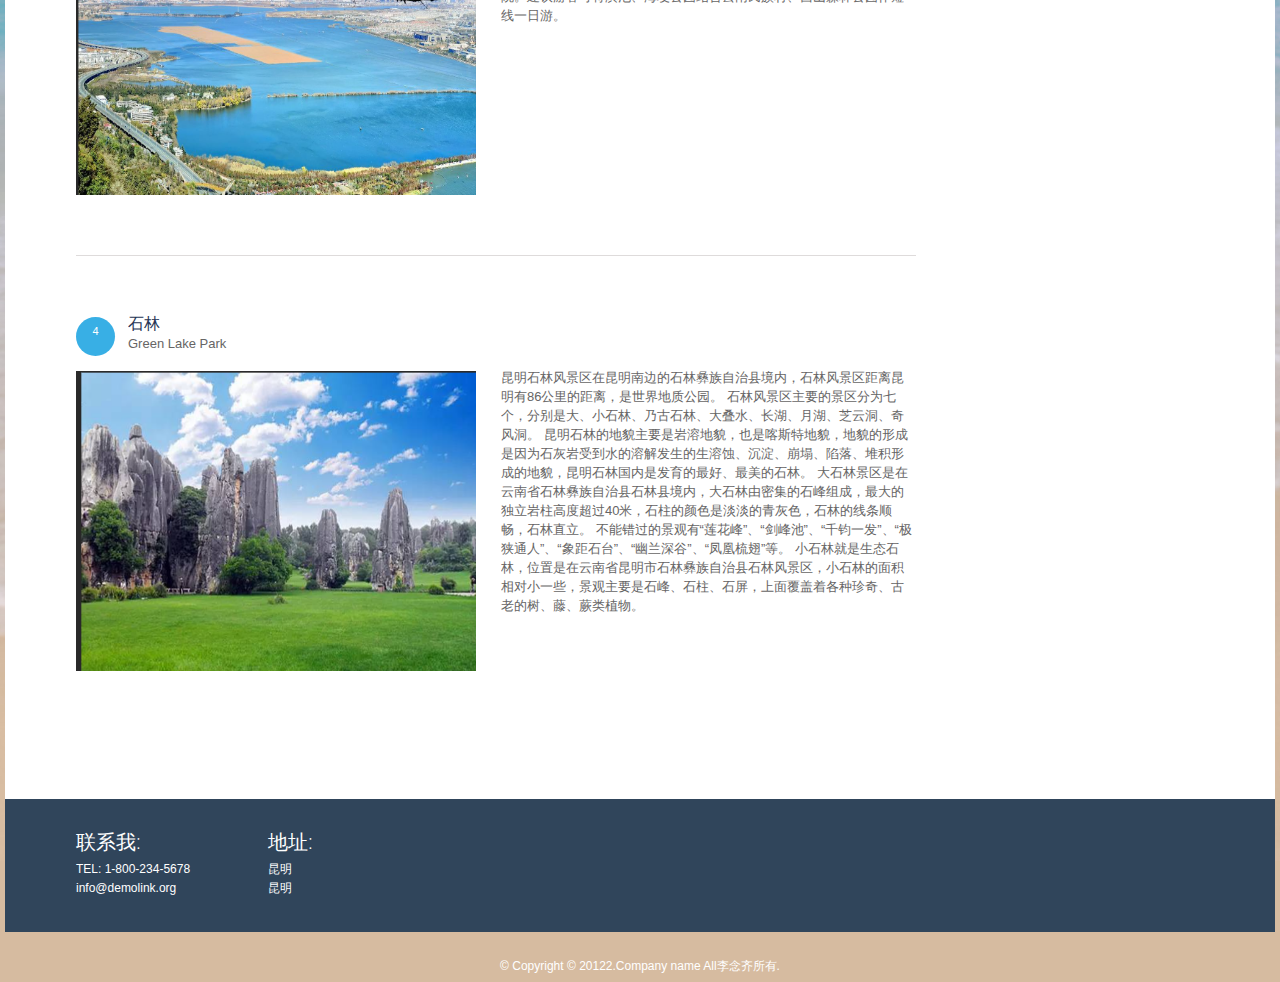
<file: 旅游登录页面/html-travel-website-master/scenic.html>
<!DOCTYPE html>
<html lang="en">
	<head>
		<title>Blog</title>
		<meta charset="utf-8">
		<link rel="icon" href="images/favicon.ico">
		<link rel="shortcut icon" href="images/favicon.ico" />
		<link rel="stylesheet" href="css/style.css">
		<script>
			$(window).load(function() {
				$().UItoTop({
					easingType: 'easeOutQuart'
				});
			});
		</script>
	</head>
	<body class="">
		<!--==============================header=================================-->
		<header>
			<div class="container_12">
				<div class="grid_12">
					<h1><a href="index.html"><img src="images/logo.png" alt="Gerald Harris attorney at law"></a> </h1>


					<div class="clear"></div>
				</div>
				<div class="menu_block">
					<nav class="">
						<ul class="sf-menu">
							<li class="current"><a href="index.html">首页</a></li>
							<li class="with_ul"><a href="about.html">旅游概览</a>
								<ul>
									<li><a href="#">新闻</a></li>
									<li><a href="#">推荐</a></li>
								</ul>
							</li>
							<li><a href="picture.html">风土人情</a></li>
							<li><a href="delicacies.html">美食推荐</a></li>
							<li><a href="scenic.html">景点介绍</a></li>
								<li><a href="three-js-learning-master/scene-control.html">3D</a></li>
						</ul>
					</nav>
					<div class="clear"></div>
				</div>
				<div class="clear"></div>
			</div>
		</header>

		<div class="main">
			<!--=======content================================-->

			<div class="content">
				<div class="container_12">
					<div class="grid_9">
						<h3>景区介绍</h3>
						<div class="blog">
							<time datetime="2022-5-2">1<br>
								</time>
							<div class="extra_wrapper">
								<div class="text1 upp">翠湖公园</div>
								<div class="links">Green Lake Park </div>
							</div>
							<div class="clear"></div>
							<img src="images/ch1.png" alt="" style="width: 400px;height: 300px;" class="img_inner fleft">
							<div class="extra_wrapper">
								
								翠湖公园位于昆明市区北部，云南大学对面，是昆明市区环境优美的城市公园，也是很多游客在昆明市内游玩的好去处。这里湖水碧绿，树木、荷塘典雅优美，冬季时还可以喂养、拍摄成千上万的红嘴鸥，趣味十足。
								
								翠湖公园以翠湖为中心，纵贯南北的阮堤和直通东西的唐堤，将翠湖分成五片景区；湖心岛景区以湖心亭和观鱼楼等清代建筑为主。湖心亭又叫“碧漪亭”，飞檐黄瓦造型美观，亭内有前后两个内院，平日里为各种展览举办之地。东南面是水月轩和金鱼岛；东北面是竹林岛、九龙池和知春亭，逢节便有人聚此对唱山歌，别有一番情趣；南边是葫芦岛和九曲桥；西边是海心亭。堤畔垂柳拂面，湖内藕荷飘香，岛上亭台楼阁，将翠湖点缀的秀丽清新。
								秋天是赏枫好时节，翠湖公园从十月下旬开始，枫树就会慢慢变红，从金黄相间的枫叶到深红的枫叶也许只是一夜之间。这里的红枫林层层叠叠，与湖水交相辉映，形成唯美的秋日画卷。
								
								每年立冬时分，成千上万只红嘴鸥会从北方飞来在此越冬，这个时候是翠湖公园热闹的时候，市民、游客集中在此，投食喂鸟，与红嘴鸥互动，其乐融融，和谐的场面为翠湖公园增添了无穷乐趣。
							</div>
						</div>
						<div class="blog">
							<time datetime="2022-06-01">2<br>
								</time>
							<div class="extra_wrapper">
								<div class="text1 upp">九乡</div>
								<div class="links">Jiuxiang </div>
							</div>
							<div class="clear"></div>
							<img src="images/jx1.png" style="width: 400px;height: 300px;" alt="" class="img_inner fleft">
							<div class="extra_wrapper">
								云南有句俗话叫“地上看石林，地下看九乡”，九乡与石林同属喀斯特立体景观，但其美不是峰林，而在于溶洞。景区拥有大小溶洞上百座，规模庞大、数量繁多，被誉为“溶洞博物馆”，是昆明周边的必游景点之一。
								
								九乡风景区位于宜良县九乡彝族回族自治乡境内，景区内森林茂密，动植物资源丰富，既有壮丽的山川峡谷，也有瑰丽的地下溶洞，属于典型的喀斯特地貌景观。主要景点包括：荫翠峡、惊魂峡、雄狮厅、雌雄飞瀑、神田等。
								
								
								
								进入景区，首先要乘坐落差53米的观光电梯下到谷底的荫翠峡，乘坐游船在最窄仅有丈余的峡谷中穿行，两岸的石钟乳千姿百态，让人目不暇接。穿过峡谷就来到地下溶洞。雄狮厅是一个穹顶倾斜的椭圆形地下厅堂，因南洞口钟乳凝石堆垒如雄狮而得名。雄狮厅高大开阔，总面积有15000多平米，洞顶为一块巨大的岩石，无任何支撑，堪称奇迹。电影《神话》里，成龙和金喜善在陵墓里飞来飞去的那一幕就是在此取景的。大厅中间是一个巨大的展厅，展示一些奇石珍品和民族手工艺品，看看就好。
								
								穿过雄狮厅，是神女宫。洞内密布的钟乳石千姿百态，在五彩灯光的映衬下，缥缈迷离。走过暗河上的叠虹桥，进到卧龙洞。洞中山壁上飞流直下两条巨瀑，高达30米，远看仿佛是一个“人”字，称为雌雄双瀑，是九乡风景区的标志性景观之一。飞溅的瀑布使得脚下的山路湿滑难行，需要注意安全。
								
							</div>
						</div>
						<div class="blog">
							<time datetime="2022-5-2">3<br>
							</time>
							<div class="extra_wrapper">
								<div class="text1 upp">滇池</div>
								<div class="links">Green Lake Park </div>
							</div>
							<div class="clear"></div>
							<img src="images/tp5.png" alt="" style="width: 400px;height: 300px;" class="img_inner fleft">
							<div class="extra_wrapper">

								滇池位于昆明市区西南，又叫昆明湖或昆明池，古称“滇南泽”，是云南省面积最大的高原湖泊，也是全国第六大淡水湖，有着“高原明珠”之称。
								游客站在龙门上俯瞰滇池，美景尽收眼底，游客还可以坐游船在滇池上揽景，沿湖有西山森林公园、观音山、白鱼口、大观楼、海埂公园、云南民族村、郑和公园等景点，同时还有海埂高原训练基地及众多的疗养院。建议游客可将滇池、海埂公园结合云南民族村、西山森林公园作短线一日游。 							</div>
						</div>
						<div class="blog">
							<time datetime="2022-5-2">4<br>
							</time>
							<div class="extra_wrapper">
								<div class="text1 upp">石林</div>
								<div class="links">Green Lake Park </div>
							</div>
							<div class="clear"></div>
							<img src="images/tp9.png" alt="" style="width: 400px;height: 300px;" class="img_inner fleft">
							<div class="extra_wrapper">
								昆明石林风景区在昆明南边的石林彝族自治县境内，石林风景区距离昆明有86公里的距离，是世界地质公园。

								石林风景区主要的景区分为七个，分别是大、小石林、乃古石林、大叠水、长湖、月湖、芝云洞、奇风洞。

								昆明石林的地貌主要是岩溶地貌，也是喀斯特地貌，地貌的形成是因为石灰岩受到水的溶解发生的生溶蚀、沉淀、崩塌、陷落、堆积形成的地貌，昆明石林国内是发育的最好、最美的石林。

								大石林景区是在云南省石林彝族自治县石林县境内，大石林由密集的石峰组成，最大的独立岩柱高度超过40米，石柱的颜色是淡淡的青灰色，石林的线条顺畅，石林直立。

								不能错过的景观有“莲花峰”、“剑峰池”、“千钧一发”、“极狭通人”、“象距石台”、“幽兰深谷”、“凤凰梳翅”等。

								小石林就是生态石林，位置是在云南省昆明市石林彝族自治县石林风景区，小石林的面积相对小一些，景观主要是石峰、石柱、石屏，上面覆盖着各种珍奇、古老的树、藤、蕨类植物。					</div>
						</div>
					</div>
<!--					<div>-->
<!--						<h1 style="font-size: 30px;">到这里去</h1>-->
<!--&lt;!&ndash;						<div style="margin-top: 120px;">&ndash;&gt;-->
<!--&lt;!&ndash;							<img src="images/ch.png">&ndash;&gt;-->
<!--&lt;!&ndash;						</div>&ndash;&gt;-->
<!--						-->
<!--					</div>-->
<!--					<div style="margin-top: 170px;">-->
<!--						<img style="width: 280px;" src="images/jx2.png">-->
<!--					</div>-->
					<div class="clear"></div>
				</div>
			</div>

			<!--=======bottom================================-->
			<div class="bottom_block">
				<div class="container_12">
					<div class="grid_2">
						<h4>联系我:</h4>
						TEL: 1-800-234-5678<br><a href="#">info@demolink.org</a>

					</div>
					<div class="grid_2">
						<h4>地址:</h4>
						昆明<br><a href="#">昆明</a>

					</div>
					<div class="clear"></div>
				</div>
			</div>
			<!--==============================footer=================================-->

		</div>
		<footer>
			<div class="container_12">
				<div class="grid_12">

					<div class="copy">
						&copy; Copyright &copy; 20122.Company name All李念齐所有.
						<div class="clear"></div>
					</div>

		</footer>
	</body>
</html>
</file>
<file: 旅游登录页面/html-travel-website-master/css/slider.css>
/*Slider*/
.slider-relative {
	position:relative;
	overflow: hidden;
	margin-top: 71px;
}


.items {
	display: none;	
	overflow: hidden;
}

.slider-block {
	position:relative;
	height: 724px;
	
}
.slider {
	z-index:2;
	overflow: visible !important;
	height: 724px;

	position: relative;
}


/*

.pagination {
bottom: 14px;
position: absolute;
right: 157px;
z-index: 999;
}

.pagination li {
	float: left;
}

.pagination li+li {
	margin-left: 4px;
}


.pagination  li a{
	width: 15px;
	display: block;
		transition: 0s ease;
	-o-transition: 0s ease;
	-webkit-transition: 0s ease;
	height: 15px;
	background: url(../images/pagination.png) right 0 no-repeat;
}

.pagination li a:hover, .pagination li.current a {
	background-position: 0 0;
}
*/


a.prev, a.next {
	width: 56px;
	background: url(../images/prevnext.png) 0 0 no-repeat;
	height: 112px;
	position: absolute;
	display: block;
	bottom: 49px;
	z-index: 999;
	left: 45px;

}

a.next {
	left: 101px;
	width: 57px;
	background-position: right bottom;

}

a.next:hover,a.prev:hover  {
	opacity: 0.8;
}





























.slider .banner{
	top: 274px;
	left: 0px;
	position: absolute;
	font-family: 'Pathway Gothic One', sans-serif;;
	color: #fff;	
	text-transform: uppercase;
}

.slider .banner div {
	font-size: 28px;
	line-height: 65px;
	color: #263555;
	padding: 4px 19px 6px 19px;
	background: #fff;
	display: inline-block;
}

.slider .banner span {
	padding: 3px 15px 7px 19px;
	display: inline-block;
	font-size: 43px;
	line-height: 64px;
	background: #38afe5;
}
</file>
<file: 旅游登录页面/html-travel-website-master/css/form.css>
/****Form****/

#form {
padding-top: 3px;
}

#form input {
	color:#263555;
	 border: 1px solid #d4d0d0;
 padding: 4px 10px 6px;
	width: 100%;
	background-color: #fcfafa;
	text-transform: uppercase;
	height: 28px;
	float:left;
	font: 13px/18px  Arial, Helvetica, sans-serif;
	box-sizing: border-box;
	-moz-box-sizing: border-box; /*Firefox 1-3*/
	-webkit-box-sizing: border-box; /* Safari */
}

#form textarea {
	color:#263555;
	height: 233px;
	text-transform: uppercase;
	overflow: auto;
	background-color: #fcfafa;

	 border: 1px solid #d4d0d0;
 padding: 15px 10px 6px;
	width: 100%;
	position: relative;
	resize:none;
	box-sizing: border-box;
	-moz-box-sizing: border-box; /*Firefox 1-3*/
	-webkit-box-sizing: border-box; /* Safari */
	float:left;
	font: 13px/18px  Arial, Helvetica, sans-serif;
	margin: 0;
	
}
#form label {
	position:relative;
	display: block;
	min-height: 45px;
	width: 100%;
	float: left;
}





#form .error, #form .empty {
	color: #FF0000;
	display: none;
	font-size: 11px;
	line-height:14px;
	width:auto;
	position: absolute;
	z-index: 999;
	right: 5px;
	top: 7px;
	float:left;
}


#form .error-empty {
	display:none;
	float:left;
}

.btns {
	position:relative;
	padding-top: 22px;
	text-align: right;

}


.btns a.btn {
	margin: 0 !important;
	padding-left: 20px;
	padding-right: 20px;
	cursor: pointer;
}

.btns a.btn {
	margin-left: 18px !important;
}

#form .message {
	width: 100%;
	margin-top: -3px;
}

#form .btns span {
	display: inline-block;
	width: 13px;
}


.message br {
	height: 0;
	line-height: 0;
}

#form .success {
	text-transform: uppercase;
	display: none;
	position: absolute;
	width: 100%;
	font-size: 16px;
	background: #fcfafa;
	color:#263555;
	border: 1px solid #d4d0d0;
	text-align: center;
	font-size: 11px;
	padding: 20px 10px;
	z-index: 999;
	box-sizing: border-box;
	-moz-box-sizing: border-box; /*Firefox 1-3*/
	-webkit-box-sizing: border-box; /* Safari */
}



.success_wrapper {
	position: relative;	
}
</file>
<file: 旅游登录页面/html-travel-website-master/css/login.css>
html {
    scroll-behavior: smooth;
}

body,
html {
    margin: 0;
    padding: 0;
    font-family: 'Noto Serif JP', serif;
}

* {
    box-sizing: border-box;
}

.d-grid {
    display: grid;
}

.d-flex {
    display: flex;
    display: -webkit-flex;
}

.text-center {
    text-align: center;
}

.text-left {
    text-align: left;
}

.text-right {
    text-align: right;
}

button,
input,
select {
    -webkit-appearance: none;
    outline: none;
    font-family: 'Noto Serif JP', serif;
}

button,
.btn,
select {
    cursor: pointer;
}

a {
    text-decoration: none;
}

img {
    max-width: 100%;
}

ul {
    margin: 0;
    padding: 0
}

h1,
h2,
h3,
h4,
h5,
h6,
p {
    margin: 0;
    padding: 0
}

p {
    color: #666;
    font-size: 16px;
    line-height: 25px;
    opacity: .6;
    text-align: center;
}

.p-relative {
    position: relative;
}

.p-absolute {
    position: absolute;
}

.p-fixed {
    position: fixed;
}

.p-sticky {
    position: sticky;
}

.btn,
button,
.actionbg,
input {
    border-radius: 36px;
    -webkit-border-radius: 36px;
    -moz-border-radius: 36px;
    -o-border-radius: 36px;
    -ms-border-radius: 36px;
}

.btn:hover,
button:hover {
    transition: 0.5s ease;
    -webkit-transition: 0.5s ease;
    -o-transition: 0.5s ease;
    -ms-transition: 0.5s ease;
    -moz-transition: 0.5s ease;
}

/*-- wrapper start --*/
.wrapper {
    width: 100%;
    padding-right: 15px;
    padding-left: 15px;
    margin-right: auto;
    margin-left: auto;
}

@media (min-width: 576px) {
    .wrapper {
        max-width: 540px;
    }
}

@media (min-width: 768px) {
    .wrapper {
        max-width: 720px;
    }
}

@media (min-width: 992px) {
    .wrapper {
        max-width: 960px;
    }
}

@media (min-width: 1200px) {
    .wrapper {
        max-width: 1140px;
    }
}

.wrapper-full {
    width: 100%;
    padding-right: 15px;
    padding-left: 15px;
    margin-right: auto;
    margin-left: auto;
}

/*-- //wrapper start --*/

/*-- form styling --*/
.w3l-hotair-form {
    position: relative;
    min-height: 100vh;
    z-index: 0;
    background: #caf0f8;
    padding: 40px 40px;
    justify-content: center;
    display: grid;
    grid-template-rows: 1fr auto 1fr;
    align-items: center;
}

.container {
    max-width: 890px;
    margin: 0 auto;
}

.w3l_form {
    padding: 0px;
    flex-basis: 50%;
    -webkit-flex-basis: 50%;
    background: url(../images/left-bg.jpg) no-repeat center;
    background-size: cover;
    -webkit-background-size: cover;
    -moz-background-size: cover;
    -o-background-size: cover;
    -ms-background-size: cover;
    padding:20px 20px;
    border-top-right-radius: 8px;
    border-bottom-right-radius: 8px;
}

.content-wthree {
    flex-basis: 60%;
    -webkit-flex-basis: 60%;
    box-sizing: border-box;
    padding: 3em 3em;
    background: #fff;
    box-shadow: 2px 9px 49px -17px rgba(0, 0, 0, 0.1);
    border-top-left-radius: 8px;
    border-bottom-left-radius: 8px;
}

.w3l-workinghny-form .logo {
    text-align: center;
}

.w3l-hotair-form .main-hotair {
    position: relative;
    display: -webkit-box;
    display: -moz-box;
    display: -ms-flexbox;
    display: -webkit-flex;
    display: flex;
    margin: 40px 0;
}

.w3l-hotair-form .alert-close {
    cursor: pointer;
    height: 35px;
    width: 35px;
    line-height: 33px;
    position: absolute;
    right: -5px;
    top: -5px;
    background: #f57763;
    border-radius: 50%;
    color: #fff;
    text-align: center;
}

.w3l-hotair-form form {
    margin-top: 30px;
    margin-bottom: 30px;
}

.social-icons {
    text-align: center;
    margin-top: 16px;
}
p.account, p.account a {
    text-align: center;
    padding-top: 20px;
    padding-bottom: 0px;
    font-size: 16px;
    color: #333;
}

p.account a{
    color: #f52605;
    opacity:.95;
}
p.account a:hover {
    text-decoration: underline;
}
.w3l-hotair-form h1 {
    text-align: center;
    font-size: 40px;
    font-weight: 700;
    color: #2a2648;
}

.w3l-hotair-form h2 {
    font-size: 30px;
    line-height: 40px;
    margin-bottom: 5px;
    font-weight: 900;
    color: #272346;
    text-align: center;
}

.w3l-hotair-form input{
    outline: none;
    margin-bottom: 15px;
    font-size: 16px;
    color: #999;
    text-align: left;
    padding: 14px 20px;
    width: 100%;
    display: inline-block;
    box-sizing: border-box;
    border: none;
    outline: none;
    background: #f7fafc;
    border: 1px solid #e5e5e5;
    transition: .3s ease;
    -webkit-transition: .3s ease;
    -moz-transition: .3s ease;
    -ms-transition: .3s ease;
    -o-transition: .3s ease;
}
.w3l-hotair-form input:focus {
    background:transparent;
    border: 1px solid #0568C1;
}
.w3l-hotair-form button {
    font-size: 18px;
    color: #fff;
    width: 100%;
    background: #0568C1;
    border: none;
    padding: 14px 15px;
    font-weight: 700;
    transition: .3s ease;
    -webkit-transition: .3s ease;
    -moz-transition: .3s ease;
    -ms-transition: .3s ease;
    -o-transition: .3s ease;
}

.w3l-hotair-form button:hover {
    background: #1C2C64;
}

.w3l-hotair-form .social-icons ul li {
    list-style: none;
    display: inline-block;
}

.w3l-hotair-form .social-icons ul li a {
    padding: 8px;
}

.w3l-hotair-form .social-icons ul li a:hover {
    opacity: 0.8;
    transition: 0.5s ease;
    -webkit-transition: 0.5s ease;
    -o-transition: 0.5s ease;
    -ms-transition: 0.5s ease;
    -moz-transition: 0.5s ease;
}

.w3l-hotair-form .social-icons ul span.fa {
    color: #696687;
    font-size: 18px;
    opacity: .8;
}

.w3l-hotair-form .social-icons ul li a.facebook span {
    font-size: 18px;
    width: 36px;
    height: 36px;
    border-radius: 50%;
    margin-right: 6px;
    border: 2px solid #696687;line-height:32px;
}

.w3l-hotair-form .social-icons ul li a.twitter span {
    color: #1da1f2;
    font-size: 18px;
    width: 36px;
    height: 36px;
    border-radius: 50%;
    margin-right: 6px;
    border: 2px solid #1da1f2;
    line-height:32px;
}

.w3l-hotair-form .social-icons ul li a.pinterest span {
    color:#e60023;
    font-size: 18px;
    width: 36px;
    height: 36px;
    border-radius: 50%;
    margin-right: 6px;
    border: 2px solid #e60023;
    line-height:32px;
}


.copyright p {
    text-align: center;
    font-size: 17px;
    line-height: 26px;
    color: #666;
    opacity: 1;
}

p.copy-footer-29 a {
    color: #666;
}

p.copy-footer-29 a:hover {
    color:#0568C1;
    transition: 0.5s ease;
    -webkit-transition: 0.5s ease;
    -o-transition: 0.5s ease;
    -ms-transition: 0.5s ease;
    -moz-transition: 0.5s ease;
}


/* -- placeholder --*/


/*-- responsive design --*/

@media (max-width:736px) {
    .w3l-hotair-form .main-hotair {
        flex-direction: column;
    }

    .w3l_form {
        order: 2;
        padding: 100px;
        border-radius: 0;
        border-bottom-left-radius: 8px;
        border-bottom-right-radius: 8px;
    }

    .content-wthree {
        order: 1;
        border-radius: 0;
        border-top-left-radius: 8px;
        border-top-right-radius: 8px;
    }
}

@media (max-width:568px) {
    .w3l-hotair-form h1 {
        font-size: 36px;
    }

    .w3l-hotair-form .main-hotair {
        margin: 30px 0;
    }

    .content-wthree {
        padding: 2.5em;
    }
}

@media (max-width: 415px) {
    .w3l-hotair-form {
        padding: 40px 30px;
    }

}

@media (max-width:384px) {
    .w3l-hotair-form {
        padding: 30px 15px;
    }

    .content-wthree {
        padding: 2em;
    }
    .w3l-hotair-form h2 {
        font-size: 22px;
        line-height: 32px;
    }

    .copyright p {
        font-size: 16px;
    }
    .w3l-hotair-form h1 {
        font-size: 32px;
    }

}

/*-- //responsive design --*/
/*-- //form styling --*/
</file>
<file: 旅游登录页面/html-travel-website-master/css/touchTouch.css>
/* The gallery overlay */

#galleryOverlay{
	width:100%;
	height:100%;
	position:fixed;
	top:0;
	left:0;
	opacity:0;
	z-index:100000;
	background-color:#222;
	background-color:rgba(0,0,0,0.8);
	overflow:hidden;
	display:none;
	
	-moz-transition:opacity 1s ease;
	-webkit-transition:opacity 1s ease;
	transition:opacity 1s ease;
}

/* This class will trigger the animation */

#galleryOverlay.visible{
	opacity:1;
}

#gallerySlider{
	height:100%;
	
	left:0;
	top:0;
	
	width:100%;
	white-space: nowrap;
	position:absolute;
	
	-moz-transition:left 0.4s ease;
	-webkit-transition:left 0.4s ease;
	transition:left 0.4s ease;
}

#gallerySlider .placeholder{
	background: url("../images/preloader.gif") no-repeat center center;
	height: 100%;
	line-height: 1px;
	text-align: center;
	width:100%;
	display:inline-block;
}

/* The before element moves the
 * image halfway from the top */

#gallerySlider .placeholder:before{
	content: "";
	display: inline-block;
	height: 50%;
	width: 1px;
	margin-right:-1px;
}

#gallerySlider .placeholder img{
	display: inline-block;
	max-height: 80%;
	max-width: 80%;
	width: auto !important;
	vertical-align: middle;
}

#gallerySlider.rightSpring{
	-moz-animation: rightSpring 0.3s;
	-webkit-animation: rightSpring 0.3s;
}

#gallerySlider.leftSpring{
	-moz-animation: leftSpring 0.3s;
	-webkit-animation: leftSpring 0.3s;
}

/* Firefox Keyframe Animations */

@-moz-keyframes rightSpring{
	0%{		margin-left:0px;}
	50%{	margin-left:-30px;}
	100%{	margin-left:0px;}
}

@-moz-keyframes leftSpring{
	0%{		margin-left:0px;}
	50%{	margin-left:30px;}
	100%{	margin-left:0px;}
}

/* Safari and Chrome Keyframe Animations */

@-webkit-keyframes rightSpring{
	0%{		margin-left:0px;}
	50%{	margin-left:-30px;}
	100%{	margin-left:0px;}
}

@-webkit-keyframes leftSpring{
	0%{		margin-left:0px;}
	50%{	margin-left:30px;}
	100%{	margin-left:0px;}
}

/* Arrows */

#prevArrow,#nextArrow{
	border:none;
	text-decoration:none;
	background:url('../images/arrowws.png') no-repeat;
	opacity:0.5;
	cursor:pointer;
	position:absolute;
	width:43px;
	height:58px;
	
	top:50%;
	margin-top:-29px;
	
	-moz-transition:opacity 0.2s ease;
	-webkit-transition:opacity 0.2s ease;
	transition:opacity 0.2s ease;
}

#prevArrow:hover, #nextArrow:hover{
	opacity:1;
}

#prevArrow{
	background-position:left top;
	left:40px;
}

#nextArrow{
	background-position:right top;
	right:40px;
}
</file>
<file: 旅游登录页面/html-travel-website-master/css/style.css>
/**/
@import url(http://fonts.googleapis.com/css?family=Pathway+Gothic+One);
@import url(http://fonts.googleapis.com/css?family=Open+Sans+Condensed:300);

@import "../css/reset.css";
@import "../css/grid.css";
@import "../css/superfish.css";

input {
	outline:  none !important;
}


html {
	width: 100%;
}

 a[href^="tel:"] {
color: inherit;
text-decoration:none;
}

* {
	-webkit-text-size-adjust: none;
}


body {
	font: 13px/19px  Arial, Helvetica, sans-serif;
	color:#666565;
	position:relative;
	min-width:960px;
	background: #000;
	background: url(../images/bg_body.jpg) center 0 no-repeat #d6bba0;

}

.ic, .ic a {
	border:0;
	float:right;
	background:#fff;
	color:#f00;
	width:50%;
	line-height:10px;
	font-size:10px;
	margin:-220% 0 0 0;
	overflow:hidden;
	padding:0
}

h1, h2, h3, h4, h5, h6 {
	font-weight: normal;
	font-family: 'Pathway Gothic One', sans-serif;
	color: #263555;
}

h3 {
	font-size: 38px;
	line-height: 44px;
	color: #263555;
	text-transform: uppercase;
	margin-bottom: 50px;
}

.page1 h3 {
	padding-top: 62px;
	margin-bottom: 54px;
}

h4 {
	font-size: 20px;
	line-height: 20px;
	font-weight: 300;
	font-family: 'Open Sans Condensed', sans-serif;
	color: #fff;
	text-transform: uppercase;
	padding-top: 33px;
	margin-bottom: 8px;
}


p {
	margin-bottom: 19px;
}

img {
	max-width: 100%;
}

address {
	font-style: normal;
}
ul {
	padding: 0;
	margin: 0;
	list-style: none;
}

ul.list li{
	padding-left: 35px;
	background: url(../images/marker.png) 0 3px no-repeat;
	color: #263555;
		font-size: 16px;
	line-height: 22.8px;
	
}

ul.list li+li {
	margin-top: 17.2px;
}

ul.list1 li+li {
	margin-top: 35px;
}

ul.list1 li+li+li {
	margin-top: 34px;
}

ul.list1 .count {
	text-align: center;
	margin-top: 3px;
	margin-right: 25px;
	float: left;
	border-radius: 500px;
	float: left;
	width: 31px;
	line-height: 30px;
	height: 31px;
	color: #fff;
	border: 1px solid #4f93b2;
	background-color: #38afe5;

}

ul.list1 .text1 {
	margin-bottom: 9px;
}

ul.list2  {
	padding-top: 2px;
	width: 34.5%;
	float: left;
}

ul.list2 li+li {
	margin-top: 21px;
}

ul.list2 li {
	background: url(../images/marker1.png) 0 5px no-repeat;
	font-size: 16px;
	line-height: 19px;
	color: #263555;
	padding-left: 23px;
}

.hor_sep {
border-bottom: 1px solid #dedbdb;
padding-top:54px;
}

h3.head1 {
	padding-top: 49px;
	padding-bottom: 1px;
}
/*links*/

a {
	text-decoration: none;
	color: inherit;
	outline: none;
	transition: 0.5s ease;
	-o-transition: 0.5s ease;
	-webkit-transition: 0.5s ease;
}

a:hover {
	color: #38afe5;
	
}

.boxes a.btn {
	padding: 4px 16px 4px ;
}
a.btn {
	color: #000;
	display: inline-block;
	background-color: #fbf6f8;
	border-radius: 5px;
	box-shadow: 0 1px 1px #dedbdb;
	font-size: 15px;
	border: 1px solid #b1aaaa;
	line-height: 15px;
	padding: 5px 16px 4px ;
}

a.btn:hover {
	border-color: #476788;
	color: #fff;
	background-color: #38AFE5;
}

a.link-1 {
	color: #fa7e7e;
}

a.link-1:hover {
	color: #38AFE5;
}
/*preclass*/

.mb0 {
	margin-bottom: 0px !important;
}
.m0 {
	margin: 0 !important;
}

.ind1 {
	margin-top: 11px;
}

.pad0 {
	padding: 0 !important;
}


.pt0 {
	padding-top: 0;
}
.copyrights{text-indent:-9999px;height:0;line-height:0;font-size:0;overflow:hidden;}
.img_inner {
	max-width: 100%;
	 -moz-box-sizing: border-box;
 -webkit-box-sizing: border-box;
 -o-box-sizing: border-box;
 box-sizing: border-box;
	margin-bottom: 25px;
 margin-top: 3px;
 position: relative;
}

.fleft {
	float: left;
	margin-right: 25px;
	margin-bottom: 0px;
}

.fright {
	float: right !important;	
}

.upp {
	text-transform: uppercase;
}

.alright {
	text-align: right;
}
.center {
	text-align: center;
}
.wrapper, .extra_wrapper {
	overflow: hidden;
}
.clear {
	float: none !important;
	clear: both;
}



/*header*/

header {
	display: block;
	position: relative;
	z-index: 999;
	padding-bottom: 105px;
}

header a:hover {
	color: #000;
}

header h1 {
	position: absolute;
	float: none;
	width: 167px;
	top: 31px;
	left: 50%;
	margin-left: -84px;
	height: 168px;
	z-index: 999;

}
header h1 a {
	display: block;
	overflow: hidden;
	
	text-indent: -999px;
	transition: 0s ease;
	-o-transition: 0s ease;
	-webkit-transition: 0s ease;
}

header h1 a img {
	display: block;	
}

.main {
	background: #fff;
	width: 1270px;
	margin: 0 auto;
}
.boxes {
	margin-bottom: 70px;
}

.boxes>div {
	position: relative;
}

.boxes figure figcaption{
	background-color: #193149;
	position: absolute;
	top: 0;
	font-size: 13px;
	line-height: 19px;
	color: #cbc6c6;
	text-align: left;
	left: 0;
	height: 100%;
	width: 183px;
	padding: 0 11px;
	opacity: 0;
	-webkit-backface-visibility: hidden;
	-moz-backface-visibility: hidden;
	-o-backface-visibility: hidden;
	backface-visibility: hidden;
	-webkit-transform-origin: 0 0;
	-moz-transform-origin: 0 0;
	-o-transform-origin: 0 0;
	transform-origin: 0 0;
	-webkit-transform: rotateY(-90deg);
	-moz-transform: rotateY(-90deg);
	-o-transform: rotateY(-90deg);
	transform: rotateY(-90deg);
	-webkit-transition: -webkit-transform 0.4s, opacity 0.1s 0.3s;
	-moz-transition: -moz-transform 0.4s, opacity 0.1s 0.3s;
	-o-transition: -moz-transform 0.4s, opacity 0.1s 0.3s;
	transition: transform 0.4s, opacity 0.1s 0.3s;
			 -moz-box-sizing: border-box;
 -webkit-box-sizing: border-box;
 -o-box-sizing: border-box;
 box-sizing: border-box;
}

figcaption h3 {
	color: #ffffff;
	text-align: center;
	padding-top: 18px !important;
	font-size: 38px;
	margin-bottom: 18px !important;
	font-family: 'Open Sans Condensed', sans-serif;

}

figcaption a.btn {
	display: block;
	float: right;
	margin-top: 36px;
	margin-right: 4px;
}

.boxes {
	margin-bottom: 70px;
}


.boxes figure div {
	overflow: hidden;
}

.boxes figure {
	-webkit-perspective: 1700px;
	-moz-perspective: 1700px;
	-ms-perspective: 1700px;
	-o-perspective: 1700px;
	 perspective: 1700px;
    
    -webkit-perspective-origin: 0 50%;
    -moz-perspective-origin: 0 50%;
    -ms-perspective-origin: 0 50%;
    -o-perspective-origin: 0 50%;
    perspective-origin: 0 50%;
	background-color: #193149;
}


.boxes a.btn {
	box-shadow: none;
}

.boxes figure img {
	position: relative;
	transition: 0.5s ease;
	-o-transition: 0.5s ease;
	-webkit-transition: 0.5s ease;
}

.boxes figure:hover img {
	-webkit-transform: translateX(25%);
	-moz-transform: translateX(25%);
	-ms-transform: translateX(25%);
	transform: translateX(25%);
}

.boxes figure:hover figcaption {
	opacity: 1;
	-webkit-transform: rotateY(0deg);
	-moz-transform: rotateY(0deg);
	-o-transform: rotateY(0deg);
	transform: rotateY(0deg);
	-webkit-transition: -webkit-transform 0.4s, opacity 0.1s;
	-moz-transition: -moz-transform 0.4s, opacity 0.1s;
	-o-transition: -moz-transform 0.4s, opacity 0.1s;
	transition: transform 0.4s, opacity 0.1s;
}



a.gal {
	display: block;
	margin-bottom: 23px;
	background: url(../images/magnify.png)  center center no-repeat #373737;
}

a.gal img {
transition: 0.5s ease;
	-o-transition: 0.5s ease;
	-webkit-transition: 0.5s ease;
}

a.gal:hover img {
	opacity: 0.5;
}

.gallery .img_inner {
	margin-bottom: 0;
}

.gallery .clear {
	height: 46px;
}

/*Content*/

.content {
	padding-top: 123px;
	padding-bottom: 128px;
}

.page1 .content {
	padding-top: 0;
	padding-bottom: 70px;
}

.tab_cont {
	border: 1px solid #dedbdb;
	padding: 53px 16px 52px;
}

.tab_cont a.btn {
	display: block;
	float: right;
	margin-top: 21px;
	margin-right: 15px;
	margin-bottom: 2px;
}

.tab_cont a.btn.bt1 {
	margin-top: 16px;
}

.tab_cont img {
	float: left;
	margin-right: 24px;
}

.tab_cont .text1 {
	position: relative;
	top: -5px;
	margin-bottom: 17px;
}

.style1 {
	color: #000;
	line-height: 19px;
}

.style1 a {
	color: #fa7e7e;
}

.style1 a:hover {
	color: #000;
}

#tabs ul li {
	border-radius: 3px 3px 0 0;
	float: left;
	position: relative;
	background-color: #fcfafa;
	min-width: 181px;
	text-align: center;
	border-top: 1px solid #dedbdb;
	border-right: 1px solid #dedbdb;
}

#tabs ul li.ui-state-active  {
	background-color: #fff;
}

#tabs ul li.ui-state-active:after {
	content: '';
	left: 0;
	right: 0;
	bottom: -1px;
	position: absolute;display: block;
	height: 1px;
	background-color: #fff;
}

#tabs ul li.ui-state-active a {
	color: #38afe5;
}

#tabs ul li:first-child {
	border-left: 1px solid #dedbdb;
}

#tabs ul li a {
	display: block;
	padding: 6px 0 4px;
	font: 24px/28px 'Pathway Gothic One', sans-serif;
	text-transform: uppercase;
}

.text1 {
	font-size: 16px;
	line-height: 19px;
	color: #263555;
}

.page1 .text1 {
	font-size: 16.8px;
	line-height: 22.8px;
	color: #263555;	
}

p.text1 {
	margin-bottom: 18px;
}

p.text1.tx2 {
	margin-bottom: 20px;
}

.tab_cont .text1.tx1 {
	top: -6px;
	margin-bottom: 22px;
}

.clear.cl1 {
	height: 20px;margin-bottom: 2px;		
}

.newsletter_title {
	border: 1px solid #dedbdb;
	font: 300 24px/27px 'Open Sans Condensed', sans-serif;
	color: #263555;
	border-radius: 3px 3px 0 0;
	padding: 7px 0 3px;
	background-color: #fcfafa;
	text-transform: uppercase;
	text-align: center;
}


#newsletter {
	position: relative;
	overflow: hidden;
	padding-bottom: 20px;
	margin-bottom: 32px;
}

#newsletter span {
	display: block;
	padding-top: 8px;
	margin-bottom: 14px;
}

.n_container {
	padding:  0 19px 49px;
		border: 1px solid #dedbdb;
		border-top: 0;
}

#newsletter .text1 {
	text-align: center;
	padding-top: 49px;
	margin-bottom: 26px;
}

.none {
	display: none;
}

#newsletter input {
	float: left;
	border: 2px solid #e6e4e4;
	border-radius: 6px;
	color: #868f8f;
	width: 100%;
	height: 34px;
	font: 15.6px/22.8px  Arial, Helvetica, sans-serif;
	padding: 4px 32px 5px;
	box-shadow: none !important;
	-moz-box-sizing: border-box;
 -webkit-box-sizing: border-box;
 -o-box-sizing: border-box;
 box-sizing: border-box;
}

#newsletter a {
	display: block;
	position: absolute;
	background: url(../images/envel.png) 6px 9px no-repeat;
	width: 34px;
	height: 34px;
	top: 99px;
	right: 0px;
}

#newsletter a:hover {
	opacity: 0.5;
}

#newsletter .error, #form1 .empty {		
	height:0px;
	bottom: -35px;
	width: 100%;
	left: 0;
	font-size: 10px;
	line-height: 13px;
	display: block;
	overflow: hidden;
	z-index: 999;
	color: #ff0000;
		-webkit-transition:  0.3s ease-out; 
		-o-transition: all 0.3s ease-out; 
		transition: all 0.3s ease-out; 
		position: absolute;
	}

#newsletter label.invalid .error {
	/*display: block;*/
	height:40px;

}

#newsletter .success {
	width: 100%;
	z-index: 999;
	-moz-box-sizing: border-box;
 	-webkit-box-sizing: border-box;
 	-o-box-sizing: border-box;
 	box-sizing: border-box;	
	display: none;	
	top: 98px;
	text-align: center;
	background: #fff;
	border: 2px solid #e6e4e4;
	border-radius: 6px;
	color: #868f8f;
	left: 0px;
	font-size: 15.6px;
	overflow: hidden;
	padding: 10px;
	-webkit-transition:  0.3s ease-out; 
	-o-transition: all 0.3s ease-out; 
	transition: all 0.3s ease-out; 
	position: absolute;
}

.bottom_block {
	background-color: #30455b;
	color: #ffffff;
	font-size: 12px;
	padding-bottom: 34px;
}

.bottom_block ul li {
	font: 18px/18px 'Open Sans Condensed', sans-serif;
	text-transform: uppercase;
}

.bottom_block ul li+li {
	margin-top: 10px;
}

.bottom_block ul {
	padding-top: 42px;
}

blockquote {
	margin-top: -37px;
}

blockquote p {
	background-color: #fcfafa;
	padding: 24px 22px 26px;
	margin-bottom: 0 !important;
	border: 1px solid #dedbdb;
}

.bq_bot {
	margin-top: -1px;
	padding-top: 65px;
	position: relative;
	padding-left: 34px;
	background: url(../images/bq_bot_bg.png) 113px 0 no-repeat;
}

.bq_bot .text1 {
	margin-bottom: 20px;
	padding-left: 14px;
}

.tour .text1 {
	margin-bottom: 13px;
}

.tour {
	overflow: hidden;
}
.price span {
	padding-top: 4px;
	display: block;
	text-transform: uppercase;
	color: #38afe5;
	font-size: 16px;
}

.price {
	margin-bottom: 14px;
} 

.price +.price  {
	margin-bottom: 40px;
}

.tours .clear {
	height: 47px;
}

.form1 {
	margin-right: 2px;
}

.jqTransformHidden {
	display: none;
}


.jqTransformSelectWrapper {
	position:relative;
	height: 25px;
	width: 100% !important;
	float:left;
	border: 1px solid #dedbdb;
}

.jqTransformSelectWrapper div span {
	
	font-size: 13px;
	float: none;
	position: absolute;
	white-space: nowrap;
	height: 25px;
	line-height: 16px;
	overflow: hidden;
	cursor:pointer;
	border: 3px;
	padding: 4px 9px 3px;
	background: #fcfafa;
	width: 100% !important;
	color: #868f8f !important;
	 -moz-box-sizing: border-box;
 -webkit-box-sizing: border-box;
 -o-box-sizing: border-box;
 box-sizing: border-box;
	/*border: 1px solid #CCCCCC;*/
/*	border-right: none;*/
}

.jqTransformSelectWrapper  a:after {
	display: none;
}

.jqTransformSelectWrapper  a.jqTransformSelectOpen {
	display: block;
	position: absolute;
	right: -1px;
	top: -1px;
	width: 28px !important;
	height: 25px !important;
	padding: 0;
	border: 1px solid #e0dddd;
	background: url(../images/select.png) no-repeat center center;
}

.jqTransformSelectWrapper:hover  a.jqTransformSelectOpen {
	background-color: #38AFE5;
	border-color: #38AFE5;
}

.jqTransformSelectWrapper ul {
	position: absolute;
	top: 28px;
	left: -1px;
	height: auto !important;
	list-style: none;
	background-color: #e3e2e2;
	display: none;
	border: 1px solid #d1cccc;
	margin: 0px;
	width: 100% !important;
	padding: 0px;
	overflow: auto;
	overflow-y: auto;
	z-index:10;
	color: #fff;
	padding-top: 3px;
	padding-bottom: 7px;
}
.jqTransformSelectWrapper ul a {
	display: block;
	padding: 0 9px;
	line-height: 19px;
}

#form2 .jqTransformSelectWrapper {
	margin-bottom: 27px;
}

#form2 a.btn {
	margin-top: 47px !important;
}

#form2  span {
	margin-bottom: 8px;
}

.form1 span.col1 {
	display: inline-block;
	margin-bottom: 2px !important;
}


.form1 span {
	margin-bottom: 9px;
	display: block;
}

.form1 a.btn{
	margin-top: 74px;
	margin-bottom: 13px;
}

.blog {
	overflow: hidden;
}

.blog .links {
	overflow: hidden;
	margin-bottom: 15px;
	padding-top: 1px;
}

.blog a.btn {
	margin-top: 23px;
}

a.comment {
	margin-top: 2px;
	display: inline-block;
	float: right;
	margin-right: 85px;
}


.blog+.blog {
	border-top: 1px solid #dedbdb;
	margin-top: 60px;
	padding-top: 58px;
}



.blog time {
	text-align: center;
	display: block;
	background-color: #38afe5;
	border-radius: 500px;
	color: #fff;
	width: 39px;
	height: 30px;
	padding-top: 9px;
	font-size: 11px;
	line-height: 11px;
	float: left;
	margin-right: 13px;
	margin-top: 3px;
}

ul.list2.l1 {
	width: auto;
	float: none;
	padding-top: 0;
	margin-bottom: 43px;
}

/****Map***/

.map {
	padding-top: 0px;
	margin-top: -2px;
}

.map figure {

	width: 550px;
		 -moz-box-sizing: border-box;
 -webkit-box-sizing: border-box;
 -o-box-sizing: border-box;
 box-sizing: border-box;
 display: block;
 margin-right: 26px;
padding-top: 2px;

}
.map figure iframe {
	width: 550px;
	height: 414px;
	max-width: 100%;
}


.map address {
	overflow: hidden;
}

.map address+address {
	margin-top: 43px;
}


.map address+address dt {
	margin-bottom: 5px;
}

.map .text2{
	margin-bottom: 21px;
	font: bold 24px/24px 'Marvel', sans-serif;
	color: #000;
	padding-top: 1px;
}

address dt {
	margin-bottom: 19px;
}


address dd span {
	min-width: 95px;
	display: inline-block;
	text-align: left;
}




/************Footer***********/

footer {
	display: block;
	padding: 25px 0;
	color: #6b6868;
}

.socials  {
	text-align: center;
	margin-bottom: 21px;
}

.socials a {
	margin: 0 5px;
	display: inline-block;
	width: 46px;
	height: 46px;
	background: url(../images/socials.png) 0 0 no-repeat;
}

.socials a+a {
	background-position: -60px 0;
}

.socials a+a+a {
	background-position: -122px 0;
}

.socials a+a+a+a {
	background-position: right 0;
}

.socials a:hover {
	opacity: 0.5;
}

.copy {
	text-align: center;
	color: #fff;
	font-size: 12px;
}



.f_bot {
	padding-top: 26px;
	padding-bottom: 40px;
	color: #797979;
}

/**to top**/
#toTop {
	display:none;
	text-decoration:none;
	position:fixed;
	bottom:30px;
	margin-right: -620px !important;
	overflow:hidden;
	width:36px;
	height:37px;
	border:none;
	text-indent:-999px;
	z-index:999;
	background:url(../images/totop.png) no-repeat left top;
	transition: 0s ease;
	-webkit-transition: 0s ease;
	-o-transition: 0s ease;	
}
#toTop:hover {
	background-position: right 0;
}
</file>
